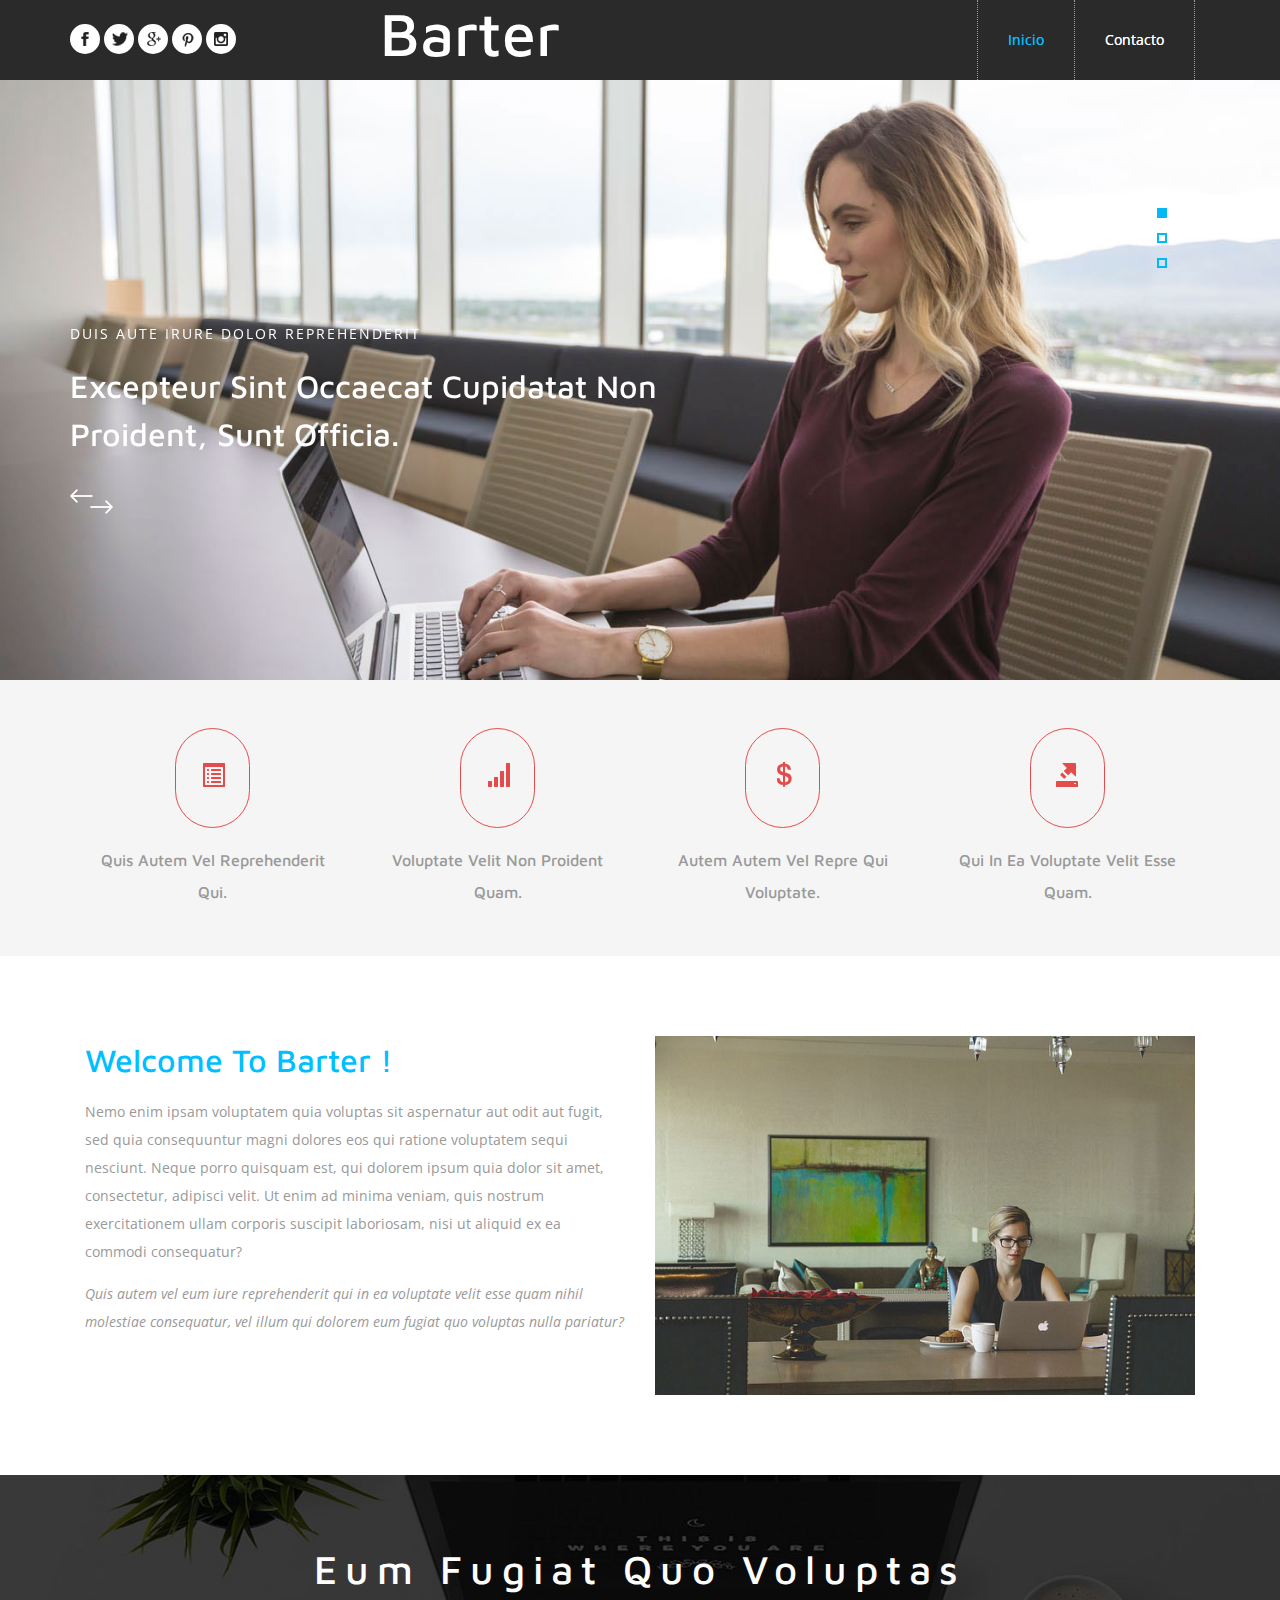
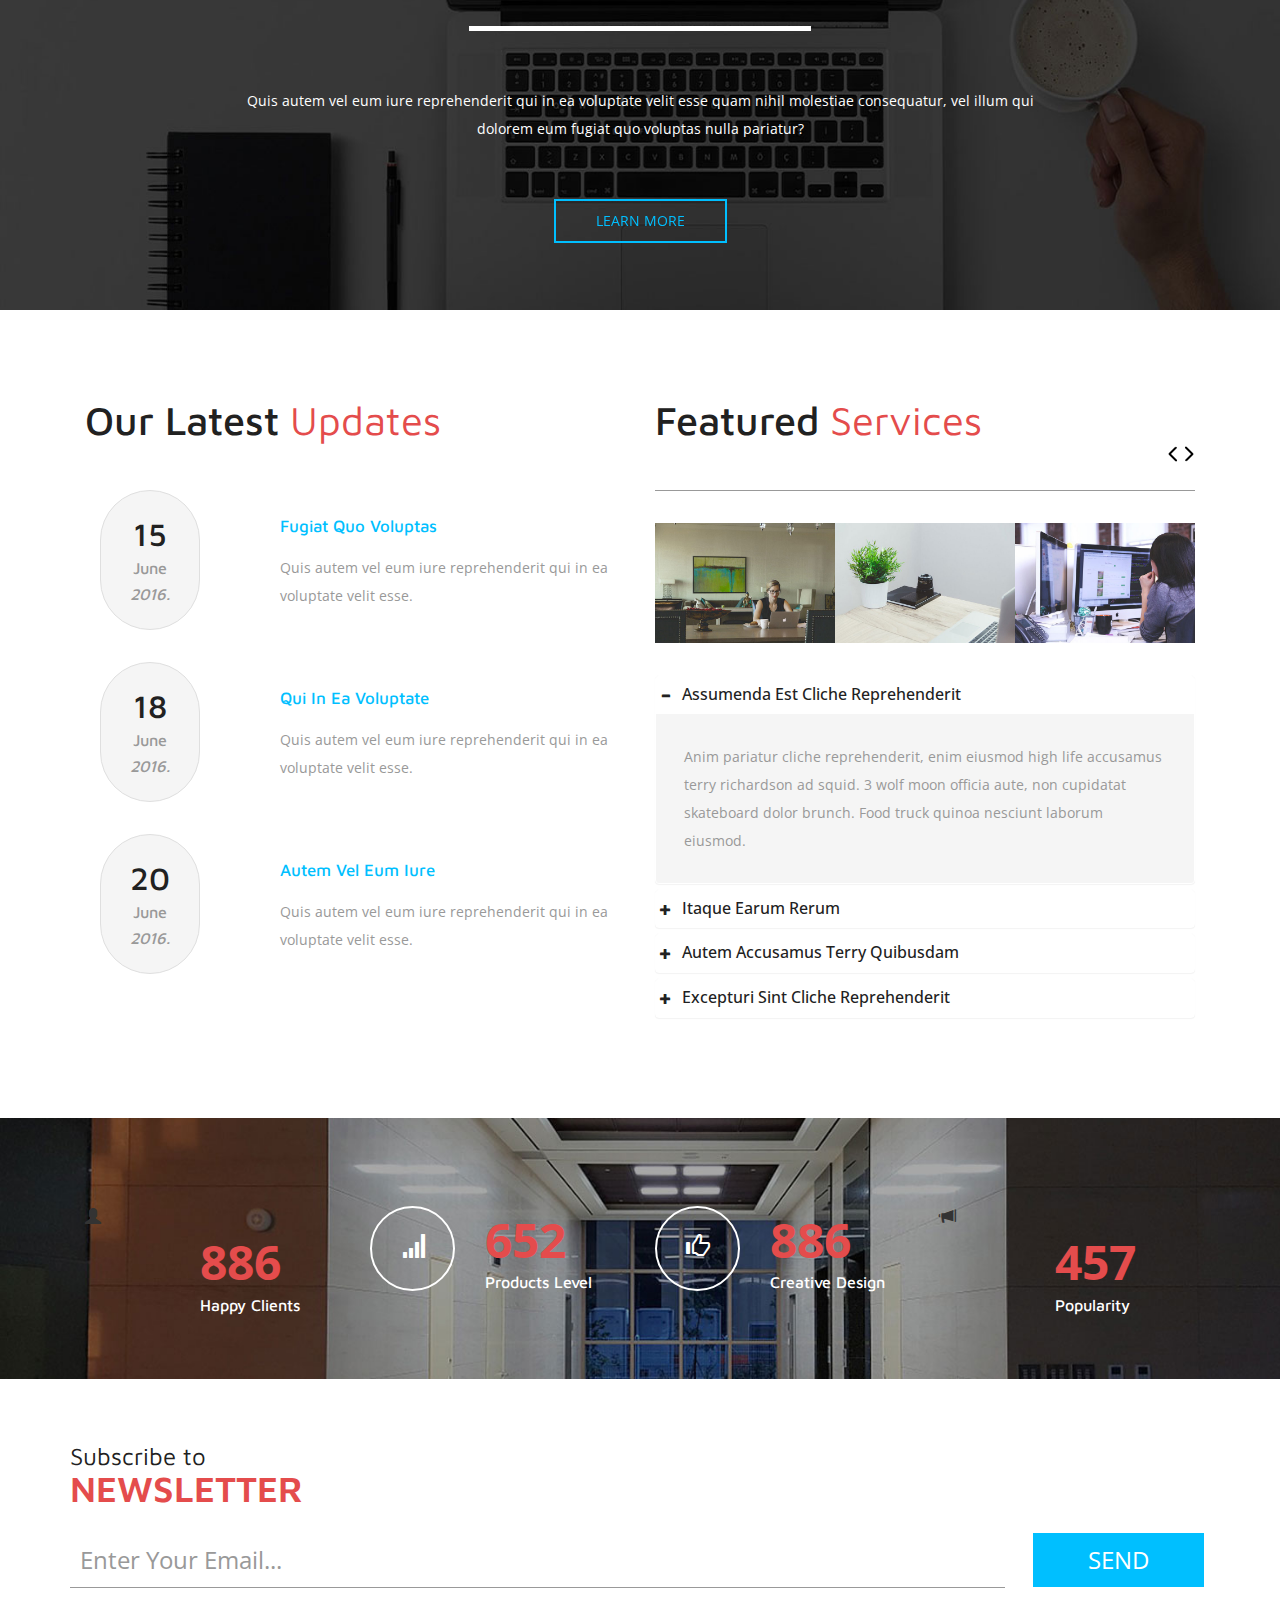
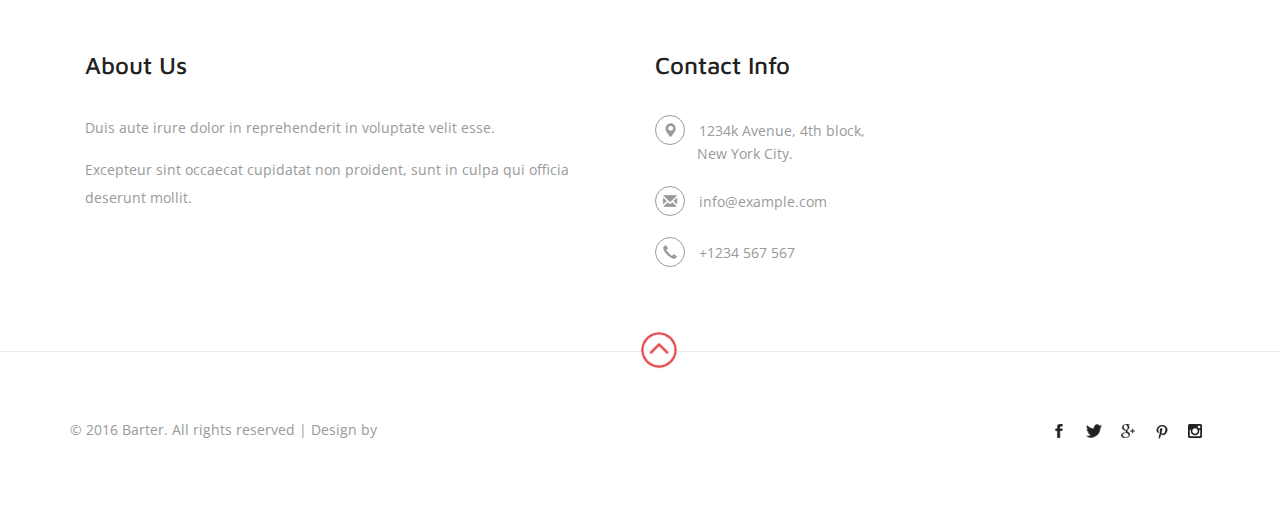
<file: index.html>
<!DOCTYPE html>
<html>

<head>
    <title>Barter a Corporate Category Flat Bootstrap Responsive Website Template | Home :: w3layouts</title>
    <!-- for-mobile-apps -->
    <meta name="viewport" content="width=device-width, initial-scale=1">
    <meta http-equiv="Content-Type" content="text/html; charset=utf-8" />
    <meta name="keywords" content="Barter Responsive web template, Bootstrap Web Templates, Flat Web Templates, Android Compatible web template, 
Smartphone Compatible web template, free webdesigns for Nokia, Samsung, LG, SonyEricsson, Motorola web design" />
    <script type="application/x-javascript">
        addEventListener("load", function() {
            setTimeout(hideURLbar, 0);
        }, false);

        function hideURLbar() {
            window.scrollTo(0, 1);
        }
    </script>
    <!-- //for-mobile-apps -->
    <link href="css/bootstrap.css" rel="stylesheet" type="text/css" media="all" />
    <link href="css/style.css" rel="stylesheet" type="text/css" media="all" />
    <!-- js -->
    <script type="text/javascript" src="js/jquery-2.1.4.min.js"></script>
    <!-- //js -->
    <link href='//fonts.googleapis.com/css?family=Maven+Pro:400,500,700,900' rel='stylesheet' type='text/css'>
    <link href='//fonts.googleapis.com/css?family=Open+Sans:400,300,300italic,400italic,600,600italic,700,700italic,800,800italic' rel='stylesheet' type='text/css'>
    <!-- start-smoth-scrolling -->
    <script type="text/javascript">
        jQuery(document).ready(function($) {
            $(".scroll").click(function(event) {
                event.preventDefault();
                $('html,body').animate({
                    scrollTop: $(this.hash).offset().top
                }, 1000);
            });
        });
    </script>
    <!-- start-smoth-scrolling -->
</head>

<body>
    <!-- header -->
    <div class="header" id="ban">
        <div class="container">
            <div class="social_icons">
                <ul>
                    <li>
                        <a href="#" class="facebook"></a>
                    </li>
                    <li>
                        <a href="#" class="twitter"></a>
                    </li>
                    <li>
                        <a href="#" class="google_plus"></a>
                    </li>
                    <li>
                        <a href="#" class="pinterest"></a>
                    </li>
                    <li>
                        <a href="#" class="instagram"></a>
                    </li>
                </ul>
            </div>
            <div class="logo">
                <h1><a href="index.html">Barter</a></h1>
            </div>
            <div class="header_right">
                <nav class="navbar navbar-default">
                    <!-- Brand and toggle get grouped for better mobile display -->
                    <div class="navbar-header">
                        <button type="button" class="navbar-toggle collapsed" data-toggle="collapse" data-target="#bs-example-navbar-collapse-1">
						<span class="sr-only">Toggle navigation</span>
						<span class="icon-bar"></span>
						<span class="icon-bar"></span>
						<span class="icon-bar"></span>
					</button>
                    </div>

                    <!-- Collect the nav links, forms, and other content for toggling -->
                    <div class="collapse navbar-collapse nav-wil" id="bs-example-navbar-collapse-1">
                        <nav class="link-effect-7" id="link-effect-7">
                            <ul class="nav navbar-nav">
                                <li class="active act"><a href="index.html" data-hover="Inicio">Inicio</a></li>
                                <li><a href="contacto.html" data-hover="Contacto">Contacto</a></li>
                            </ul>
                        </nav>
                    </div>
                    <!-- /.navbar-collapse -->
                </nav>
            </div>
            <div class="clearfix"> </div>
        </div>
    </div>
    <!-- //header -->
    <!-- banner -->
    <div class="banner">
        <div class="container">
            <div class="wthree_banner_info">
                <section class="slider">
                    <div class="flexslider">
                        <ul class="slides">
                            <li>
                                <div class="wthree_banner_info_grid">
                                    <p>Duis aute irure dolor reprehenderit</p>
                                    <h3>Excepteur sint occaecat cupidatat non proident, sunt officia.</h3>
                                </div>
                            </li>
                            <li>
                                <div class="wthree_banner_info_grid">
                                    <p>ut aliquip ex ea commodo consequat</p>
                                    <h3>Lorem ipsum dolor sit amet, consectetur adipiscing elit.</h3>
                                </div>
                            </li>
                            <li>
                                <div class="wthree_banner_info_grid">
                                    <p>Quis autem vel eum iure ea</p>
                                    <h3>Ut enim ad minima veniam, quis nostrum exercit.</h3>
                                </div>
                            </li>
                        </ul>
                    </div>
                </section>
                <!-- flexSlider -->
                <link rel="stylesheet" href="css/flexslider.css" type="text/css" media="screen" property="" />
                <script defer src="js/jquery.flexslider.js"></script>
                <script type="text/javascript">
                    $(window).load(function() {
                        $('.flexslider').flexslider({
                            animation: "slide",
                            start: function(slider) {
                                $('body').removeClass('loading');
                            }
                        });
                    });
                </script>
                <!-- //flexSlider -->
            </div>
        </div>
    </div>
    <!-- //banner -->
    <!-- banner-bottom -->
    <div class="banner-bottom">
        <div class="container">
            <div class="agile_banner_bottom_grids">
                <div class="col-md-3 agile_banner_bottom_grid">
                    <div class="agile_banner_bottom_grid1 hvr-rectangle-out">
                        <span class="glyphicon glyphicon-list-alt" aria-hidden="true"></span>
                    </div>
                    <h3>Quis autem vel reprehenderit qui.</h3>
                </div>
                <div class="col-md-3 agile_banner_bottom_grid">
                    <div class="agile_banner_bottom_grid1 hvr-rectangle-out">
                        <span class="glyphicon glyphicon-signal" aria-hidden="true"></span>
                    </div>
                    <h3>voluptate velit non proident quam.</h3>
                </div>
                <div class="col-md-3 agile_banner_bottom_grid">
                    <div class="agile_banner_bottom_grid1 hvr-rectangle-out">
                        <span class="glyphicon glyphicon-usd" aria-hidden="true"></span>
                    </div>
                    <h3>autem autem vel repre qui voluptate.</h3>
                </div>
                <div class="col-md-3 agile_banner_bottom_grid">
                    <div class="agile_banner_bottom_grid1 hvr-rectangle-out">
                        <span class="glyphicon glyphicon-export" aria-hidden="true"></span>
                    </div>
                    <h3>qui in ea voluptate velit esse quam.</h3>
                </div>
                <div class="clearfix"> </div>
            </div>
        </div>
    </div>
    <!-- //banner-bottom -->
    <!-- welcome -->
    <div class="welcome">
        <div class="container">
            <div class="col-md-6 agileits_welcome_grid_left">
                <h2>Welcome To Barter !</h2>
                <p>Nemo enim ipsam voluptatem quia voluptas sit aspernatur aut odit aut fugit, sed quia consequuntur magni dolores eos qui ratione voluptatem sequi nesciunt. Neque porro quisquam est, qui dolorem ipsum quia dolor sit amet, consectetur, adipisci
                    velit. Ut enim ad minima veniam, quis nostrum exercitationem ullam corporis suscipit laboriosam, nisi ut aliquid ex ea commodi consequatur? <i>Quis autem vel eum iure 
					reprehenderit qui in ea voluptate velit esse quam nihil molestiae 
					consequatur, vel illum qui dolorem eum fugiat quo voluptas nulla 
					pariatur?</i></p>
            </div>
            <div class="col-md-6 agileits_welcome_grid_right">
                <img src="images/1.jpg" alt=" " class="img-responsive" />
            </div>
            <div class="clearfix"> </div>
        </div>
    </div>
    <!-- //welcome -->
    <!-- welcome-bottom -->
    <div class="welcome-bottom">
        <div class="container">
            <h3>eum fugiat quo voluptas</h3>
            <p>Quis autem vel eum iure reprehenderit qui in ea voluptate velit esse quam nihil molestiae consequatur, vel illum qui dolorem eum fugiat quo voluptas nulla pariatur?</p>
            <div class="more">
                <a href="single.html" class="hvr-bounce-to-top">Learn More</a>
            </div>
        </div>
    </div>
    <!-- //welcome-bottom -->
    <!-- updates -->
    <div class="updates">
        <div class="container">
            <div class="agileits_updates_grids">
                <div class="col-md-6 agileits_updates_grid_left">
                    <h3>Our Latest <span>Updates</span></h3>
                    <div class="agileits_updates_grid_left_grid">
                        <div class="col-xs-4 agileits_updates_grid_left1">
                            <h4>15 <span>June <i>2016.</i></span></h4>
                        </div>
                        <div class="col-xs-8 agileits_updates_grid_left1">
                            <h5><a href="single.html">fugiat quo voluptas</a></h5>
                            <p>Quis autem vel eum iure reprehenderit qui in ea voluptate velit esse.</p>
                        </div>
                        <div class="clearfix"> </div>
                    </div>
                    <div class="agileits_updates_grid_left_grid">
                        <div class="col-xs-4 agileits_updates_grid_left1">
                            <h4>18 <span>June <i>2016.</i></span></h4>
                        </div>
                        <div class="col-xs-8 agileits_updates_grid_left1">
                            <h5><a href="single.html">qui in ea voluptate</a></h5>
                            <p>Quis autem vel eum iure reprehenderit qui in ea voluptate velit esse.</p>
                        </div>
                        <div class="clearfix"> </div>
                    </div>
                    <div class="agileits_updates_grid_left_grid">
                        <div class="col-xs-4 agileits_updates_grid_left1">
                            <h4>20 <span>June <i>2016.</i></span></h4>
                        </div>
                        <div class="col-xs-8 agileits_updates_grid_left1">
                            <h5><a href="single.html">autem vel eum iure</a></h5>
                            <p>Quis autem vel eum iure reprehenderit qui in ea voluptate velit esse.</p>
                        </div>
                        <div class="clearfix"> </div>
                    </div>
                </div>
                <div class="col-md-6 agileits_updates_grid_right">
                    <h3>Featured <span>Services</span></h3>
                    <ul id="flexiselDemo1">
                        <li>
                            <img src="images/1.jpg" alt=" " class="img-responsive" />
                        </li>
                        <li>
                            <img src="images/3.jpg" alt=" " class="img-responsive" />
                        </li>
                        <li>
                            <img src="images/4.jpg" alt=" " class="img-responsive" />
                        </li>
                    </ul>
                    <script type="text/javascript">
                        $(window).load(function() {
                            $("#flexiselDemo1").flexisel({
                                visibleItems: 3,
                                animationSpeed: 1000,
                                autoPlay: true,
                                autoPlaySpeed: 3000,
                                pauseOnHover: true,
                                enableResponsiveBreakpoints: true,
                                responsiveBreakpoints: {
                                    portrait: {
                                        changePoint: 480,
                                        visibleItems: 1
                                    },
                                    landscape: {
                                        changePoint: 640,
                                        visibleItems: 2
                                    },
                                    tablet: {
                                        changePoint: 768,
                                        visibleItems: 3
                                    }
                                }
                            });

                        });
                    </script>
                    <script type="text/javascript" src="js/jquery.flexisel.js"></script>
                    <div class="panel-group" id="accordion" role="tablist" aria-multiselectable="true">
                        <div class="panel panel-default">
                            <div class="panel-heading" role="tab" id="headingOne">
                                <h4 class="panel-title asd">
                                    <a class="pa_italic" role="button" data-toggle="collapse" data-parent="#accordion" href="#collapseOne" aria-expanded="true" aria-controls="collapseOne">
                                        <span class="glyphicon glyphicon-plus" aria-hidden="true"></span><i class="glyphicon glyphicon-minus" aria-hidden="true"></i>assumenda est cliche reprehenderit
                                    </a>
                                </h4>
                            </div>
                            <div id="collapseOne" class="panel-collapse collapse in" role="tabpanel" aria-labelledby="headingOne">
                                <div class="panel-body panel_text">
                                    Anim pariatur cliche reprehenderit, enim eiusmod high life accusamus terry richardson ad squid. 3 wolf moon officia aute, non cupidatat skateboard dolor brunch. Food truck quinoa nesciunt laborum eiusmod.
                                </div>
                            </div>
                        </div>
                        <div class="panel panel-default">
                            <div class="panel-heading" role="tab" id="headingTwo">
                                <h4 class="panel-title asd">
                                    <a class="pa_italic collapsed" role="button" data-toggle="collapse" data-parent="#accordion" href="#collapseTwo" aria-expanded="false" aria-controls="collapseTwo">
                                        <span class="glyphicon glyphicon-plus" aria-hidden="true"></span><i class="glyphicon glyphicon-minus" aria-hidden="true"></i>Itaque earum rerum
                                    </a>
                                </h4>
                            </div>
                            <div id="collapseTwo" class="panel-collapse collapse" role="tabpanel" aria-labelledby="headingTwo">
                                <div class="panel-body panel_text">
                                    Anim pariatur cliche reprehenderit, enim eiusmod high life accusamus terry richardson ad squid. 3 wolf moon officia aute, non cupidatat skateboard dolor brunch. Food truck quinoa nesciunt laborum eiusmod.
                                </div>
                            </div>
                        </div>
                        <div class="panel panel-default">
                            <div class="panel-heading" role="tab" id="headingThree">
                                <h4 class="panel-title asd">
                                    <a class="pa_italic collapsed" role="button" data-toggle="collapse" data-parent="#accordion" href="#collapseThree" aria-expanded="false" aria-controls="collapseThree">
                                        <span class="glyphicon glyphicon-plus" aria-hidden="true"></span><i class="glyphicon glyphicon-minus" aria-hidden="true"></i>autem accusamus terry quibusdam
                                    </a>
                                </h4>
                            </div>
                            <div id="collapseThree" class="panel-collapse collapse" role="tabpanel" aria-labelledby="headingThree">
                                <div class="panel-body panel_text">
                                    Anim pariatur cliche reprehenderit, enim eiusmod high life accusamus terry richardson ad squid. 3 wolf moon officia aute, non cupidatat skateboard dolor brunch. Food truck quinoa nesciunt laborum eiusmod.
                                </div>
                            </div>
                        </div>
                        <div class="panel panel-default">
                            <div class="panel-heading" role="tab" id="headingFour">
                                <h4 class="panel-title asd">
                                    <a class="pa_italic collapsed" role="button" data-toggle="collapse" data-parent="#accordion" href="#collapseFour" aria-expanded="false" aria-controls="collapseFour">
                                        <span class="glyphicon glyphicon-plus" aria-hidden="true"></span><i class="glyphicon glyphicon-minus" aria-hidden="true"></i>excepturi sint cliche reprehenderit
                                    </a>
                                </h4>
                            </div>
                            <div id="collapseFour" class="panel-collapse collapse" role="tabpanel" aria-labelledby="headingFour">
                                <div class="panel-body panel_text">
                                    Anim pariatur cliche reprehenderit, enim eiusmod high life accusamus terry richardson ad squid. 3 wolf moon officia aute, non cupidatat skateboard dolor brunch. Food truck quinoa nesciunt laborum eiusmod.
                                </div>
                            </div>
                        </div>
                    </div>
                </div>
                <div class="clearfix"> </div>
            </div>
        </div>
    </div>
    <!-- //updates -->
    <!-- updates-bottom -->
    <div class="updates-bottom">
        <div class="container">
            <div class="col-md-3 updates_bottom_grid">
                <div class="w3_updates_bottom_grid_left">
                    <span class="glyphicon glyphicon-user" aria-hidden="true"></span>
                </div>
                <div class="updates_bottom_grid_right">
                    <p class="counter">886</p>
                    <h3>Happy Clients</h3>
                </div>
                <div class="clearfix"> </div>
            </div>
            <div class="col-md-3 updates_bottom_grid">
                <div class="updates_bottom_grid_left">
                    <span class="glyphicon glyphicon-signal" aria-hidden="true"></span>
                </div>
                <div class="updates_bottom_grid_right">
                    <p class="counter">652</p>
                    <h3>Products Level</h3>
                </div>
                <div class="clearfix"> </div>
            </div>
            <div class="col-md-3 updates_bottom_grid">
                <div class="updates_bottom_grid_left">
                    <span class="glyphicon glyphicon-thumbs-up" aria-hidden="true"></span>
                </div>
                <div class="updates_bottom_grid_right">
                    <p class="counter">886</p>
                    <h3>Creative Design</h3>
                </div>
                <div class="clearfix"> </div>
            </div>
            <div class="col-md-3 updates_bottom_grid">
                <div class="w3_updates_bottom_grid_left">
                    <span class="glyphicon glyphicon-bullhorn" aria-hidden="true"></span>
                </div>
                <div class="updates_bottom_grid_right">
                    <p class="counter">457</p>
                    <h3>Popularity</h3>
                </div>
                <div class="clearfix"> </div>
            </div>
            <div class="clearfix"> </div>
            <!-- Starts-Number-Scroller-Animation-JavaScript -->
            <script src="js/waypoints.min.js"></script>
            <script src="js/counterup.min.js"></script>
            <script>
                jQuery(document).ready(function($) {
                    $('.counter').counterUp({
                        delay: 20,
                        time: 1000
                    });
                });
            </script>

            <!-- //Starts-Number-Scroller-Animation-JavaScript -->
        </div>
    </div>
    <!-- //updates-bottom -->
    <!-- footer -->
    <div class="footer">
        <div class="container">
            <h2>Subscribe to <span>Newsletter</span></h2>
            <form action="#" method="post">
                <input type="email" name="Email" value="Enter Your Email..." onfocus="this.value = '';" onblur="if (this.value == '') {this.value = 'Enter Your Email...';}" required="">
                <input type="submit" value="Send">
            </form>
        </div>
    </div>
    <div class="footer-copy">
        <div class="container">
            <div class="agile_footer_grids">
                <div class="col-md-6 agile_footer_grid">
                    <h3>About Us</h3>
                    <p>Duis aute irure dolor in reprehenderit in voluptate velit esse.<span>Excepteur sint occaecat cupidatat 
						non proident, sunt in culpa qui officia deserunt mollit.</span></p>
                </div>
                <div class="col-md-6 agile_footer_grid">
                    <h3>Contact Info</h3>
                    <ul>
                        <li><i class="glyphicon glyphicon-map-marker" aria-hidden="true"></i>1234k Avenue, 4th block, <span>New York City.</span></li>
                        <li><i class="glyphicon glyphicon-envelope" aria-hidden="true"></i><a href="mailto:info@example.com">info@example.com</a></li>
                        <li><i class="glyphicon glyphicon-earphone" aria-hidden="true"></i>+1234 567 567</li>
                    </ul>
                </div>

                <div class="clearfix"> </div>
            </div>
        </div>
    </div>
    <div class="copy-right-social">
        <div class="container">
            <div class="footer-pos">
                <a href="#ban" class="scroll"><img src="images/arrow.png" alt=" " class="img-responsive" /></a>
            </div>
            <div class="copy-right">
                <p>&copy; 2016 Barter. All rights reserved | Design by
                    <a href=""></a>
                </p>
            </div>
            <div class="copy-right-social1">
                <div class="social_icons social_icons1">
                    <ul>
                        <li>
                            <a href="#" class="facebook"></a>
                        </li>
                        <li>
                            <a href="#" class="twitter"></a>
                        </li>
                        <li>
                            <a href="#" class="google_plus"></a>
                        </li>
                        <li>
                            <a href="#" class="pinterest"></a>
                        </li>
                        <li>
                            <a href="#" class="instagram"></a>
                        </li>
                    </ul>
                </div>
            </div>
            <div class="clearfix"> </div>
        </div>
    </div>
    <!-- //footer -->
    <!-- for bootstrap working -->
    <script src="js/bootstrap.js"></script>
    <!-- //for bootstrap working -->
</body>

</html>
</file>
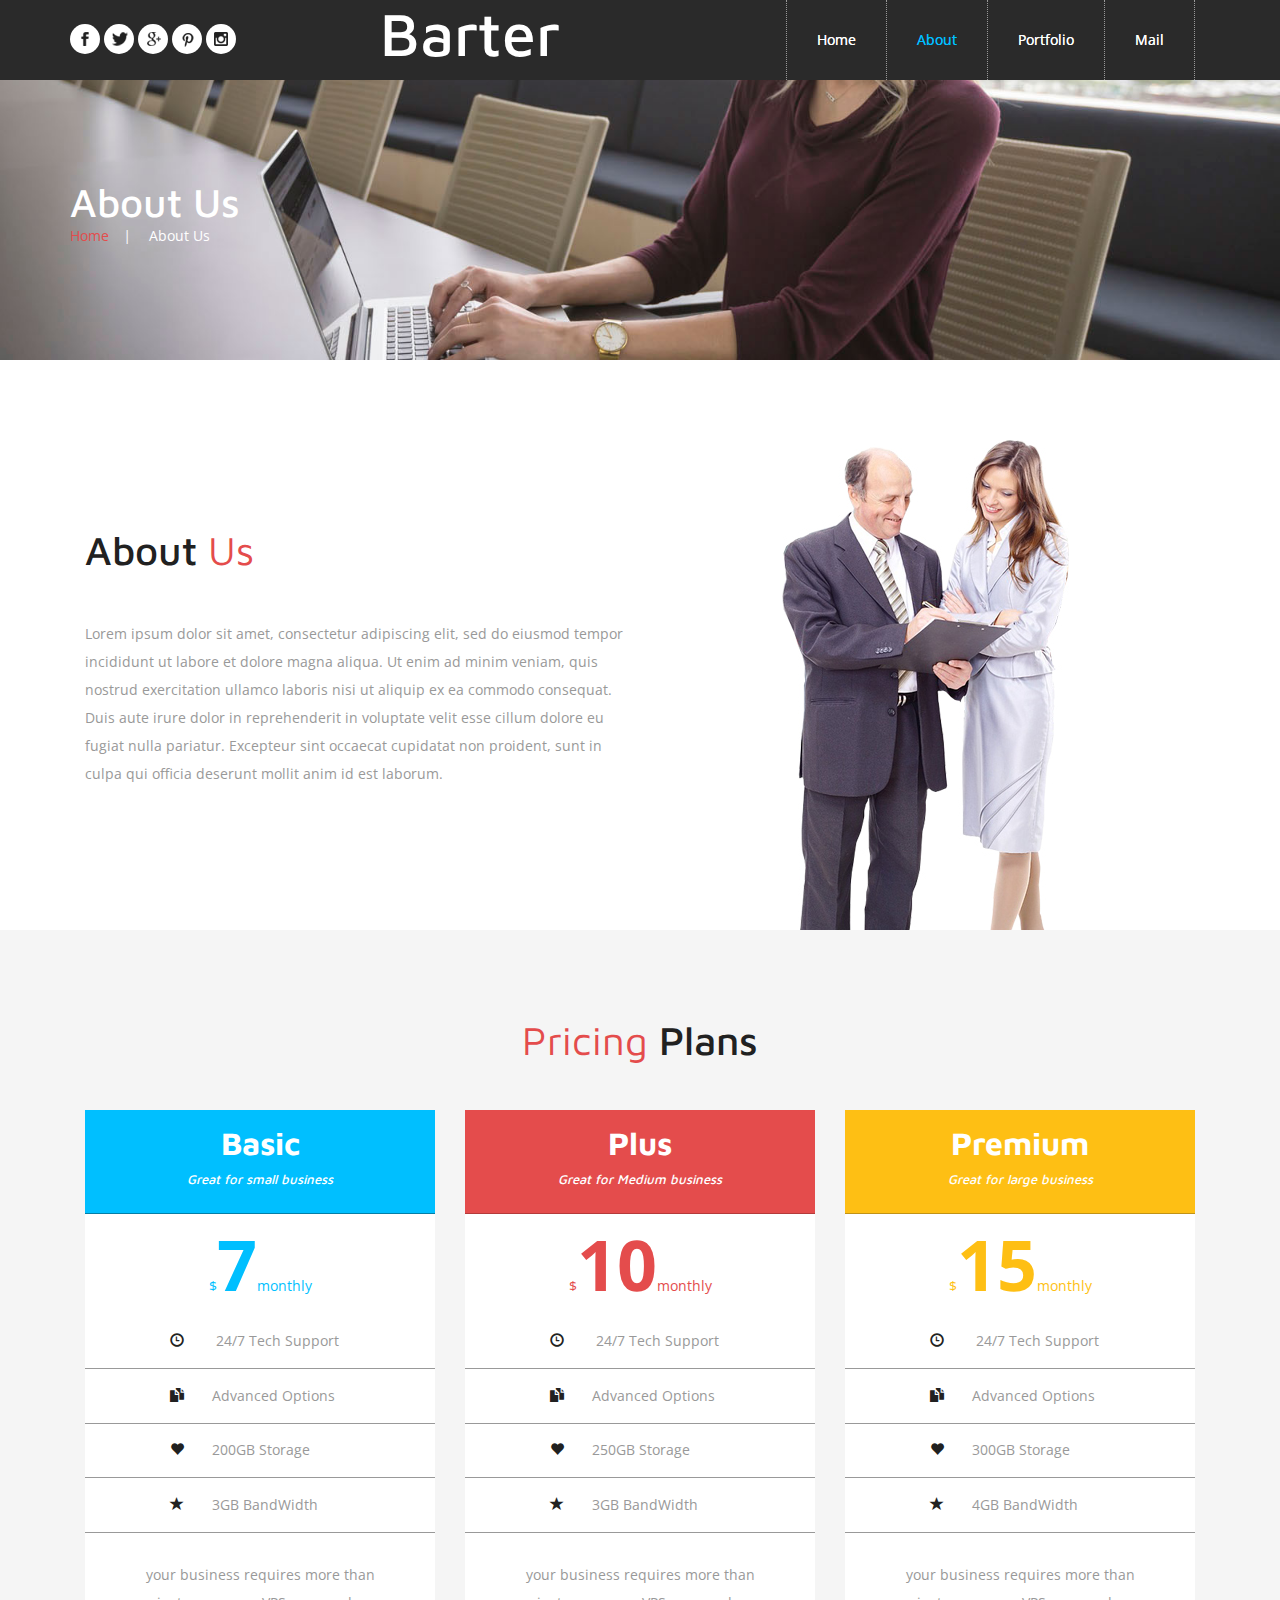
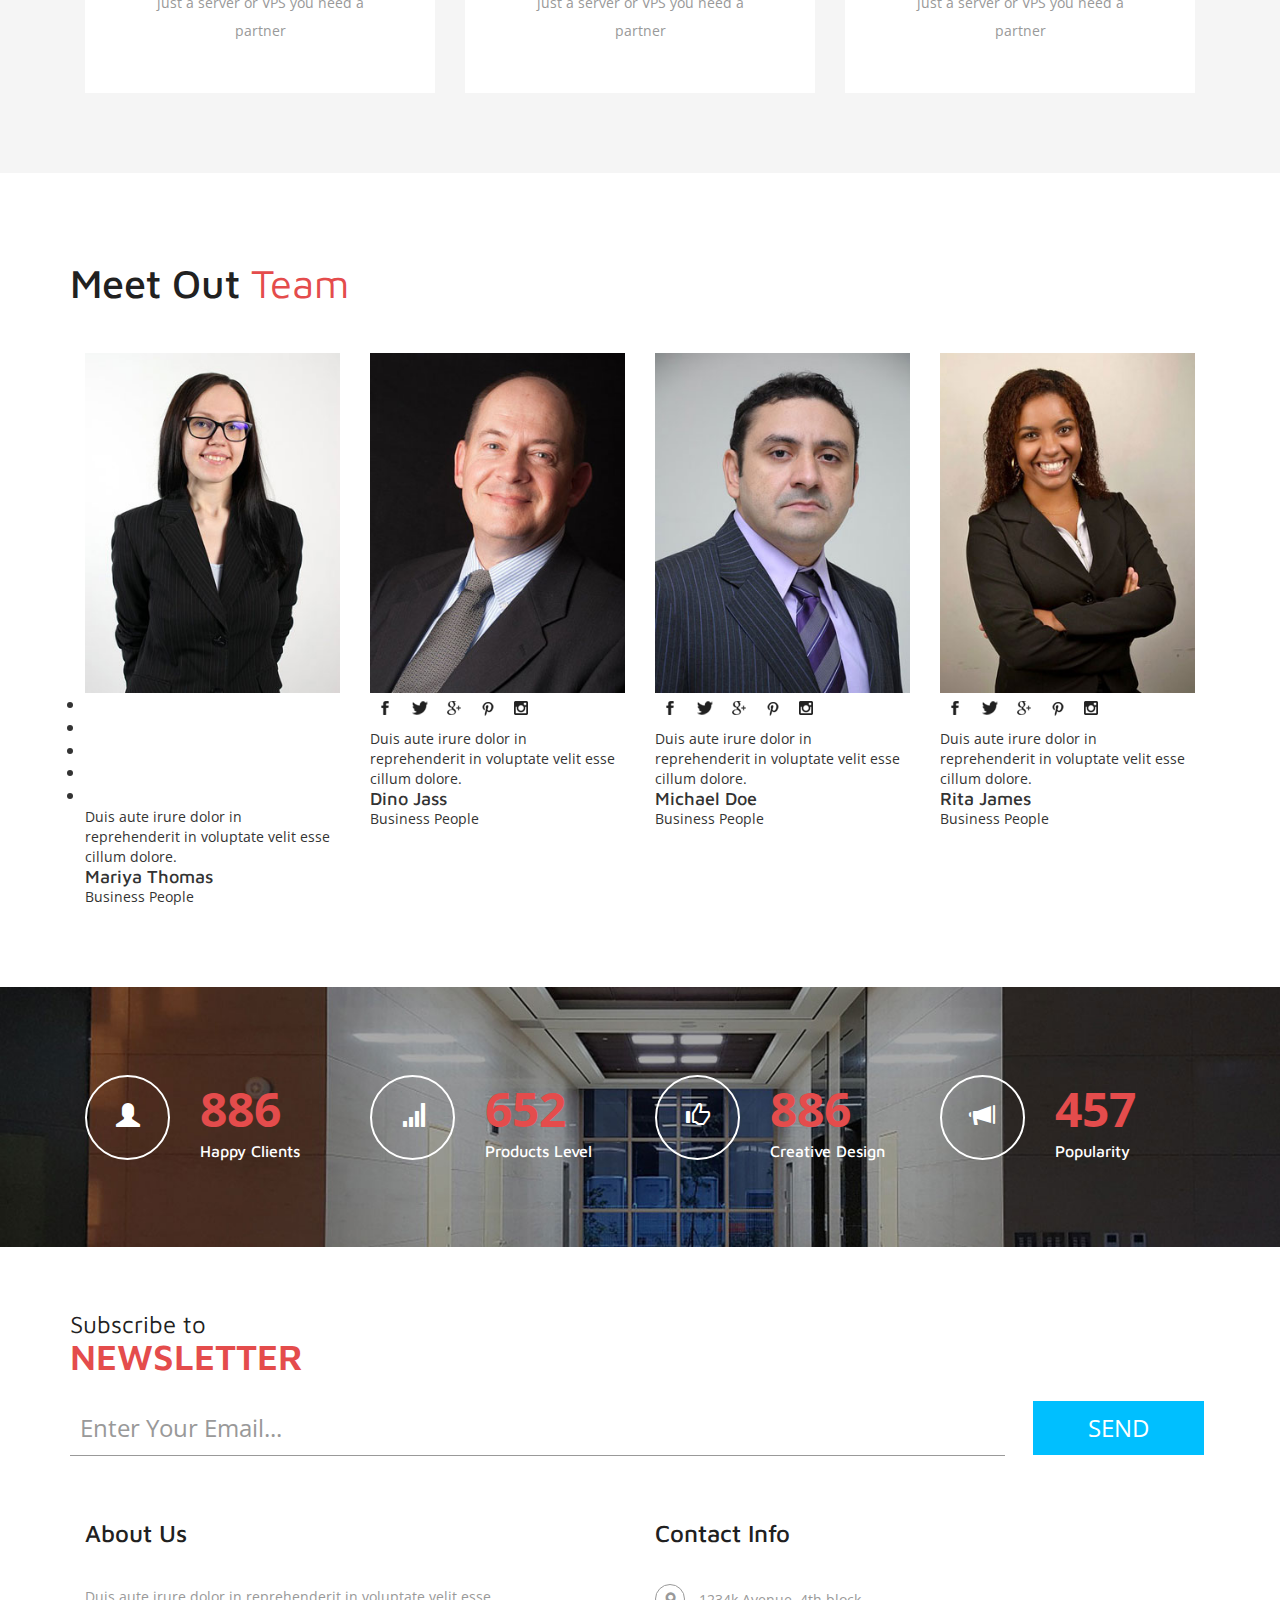
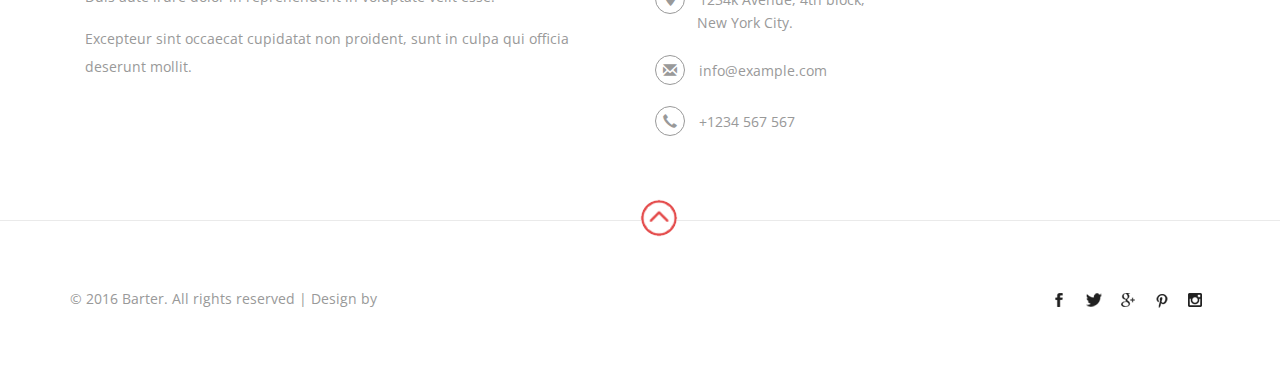
<file: about.html>
<!--
author: W3layouts
author URL: http://w3layouts.com
License: Creative Commons Attribution 3.0 Unported
License URL: http://creativecommons.org/licenses/by/3.0/
-->
<!DOCTYPE html>
<html>

<head>
    <title>Barter a Corporate Category Flat Bootstrap Responsive Website Template | About Us :: w3layouts</title>
    <!-- for-mobile-apps -->
    <meta name="viewport" content="width=device-width, initial-scale=1">
    <meta http-equiv="Content-Type" content="text/html; charset=utf-8" />
    <meta name="keywords" content="Barter Responsive web template, Bootstrap Web Templates, Flat Web Templates, Android Compatible web template, 
Smartphone Compatible web template, free webdesigns for Nokia, Samsung, LG, SonyEricsson, Motorola web design" />
    <script type="application/x-javascript">
        addEventListener("load", function() {
            setTimeout(hideURLbar, 0);
        }, false);

        function hideURLbar() {
            window.scrollTo(0, 1);
        }
    </script>
    <!-- //for-mobile-apps -->
    <link href="css/bootstrap.css" rel="stylesheet" type="text/css" media="all" />
    <link href="css/style.css" rel="stylesheet" type="text/css" media="all" />
    <!-- js -->
    <script type="text/javascript" src="js/jquery-2.1.4.min.js"></script>
    <!-- //js -->
    <link href='//fonts.googleapis.com/css?family=Maven+Pro:400,500,700,900' rel='stylesheet' type='text/css'>
    <link href='//fonts.googleapis.com/css?family=Open+Sans:400,300,300italic,400italic,600,600italic,700,700italic,800,800italic' rel='stylesheet' type='text/css'>
    <!-- start-smoth-scrolling -->
    <script type="text/javascript">
        jQuery(document).ready(function($) {
            $(".scroll").click(function(event) {
                event.preventDefault();
                $('html,body').animate({
                    scrollTop: $(this.hash).offset().top
                }, 1000);
            });
        });
    </script>
    <!-- start-smoth-scrolling -->
</head>

<body>
    <!-- header -->
    <div class="header" id="ban">
        <div class="container">
            <div class="social_icons">
                <ul>
                    <li>
                        <a href="#" class="facebook"></a>
                    </li>
                    <li>
                        <a href="#" class="twitter"></a>
                    </li>
                    <li>
                        <a href="#" class="google_plus"></a>
                    </li>
                    <li>
                        <a href="#" class="pinterest"></a>
                    </li>
                    <li>
                        <a href="#" class="instagram"></a>
                    </li>
                </ul>
            </div>
            <div class="logo">
                <h1><a href="index.html">Barter</a></h1>
            </div>
            <div class="header_right">
                <nav class="navbar navbar-default">
                    <!-- Brand and toggle get grouped for better mobile display -->
                    <div class="navbar-header">
                        <button type="button" class="navbar-toggle collapsed" data-toggle="collapse" data-target="#bs-example-navbar-collapse-1">
						<span class="sr-only">Toggle navigation</span>
						<span class="icon-bar"></span>
						<span class="icon-bar"></span>
						<span class="icon-bar"></span>
					</button>
                    </div>

                    <!-- Collect the nav links, forms, and other content for toggling -->
                    <div class="collapse navbar-collapse nav-wil" id="bs-example-navbar-collapse-1">
                        <nav class="link-effect-7" id="link-effect-7">
                            <ul class="nav navbar-nav">
                                <li class="act"><a href="index.html" data-hover="Home">Home</a></li>
                                <li class="active"><a href="about.html" data-hover="About">About</a></li>
                                <li><a href="portfolio.html" data-hover="Portfolio">Portfolio</a></li>
                                <li><a href="mail.html" data-hover="Mail">Mail</a></li>
                            </ul>
                        </nav>
                    </div>
                    <!-- /.navbar-collapse -->
                </nav>
            </div>
            <div class="clearfix"> </div>
        </div>
    </div>
    <!-- //header -->
    <!-- about -->
    <div class="about">
        <div class="container">
            <h3>About Us</h3>
            <ul>
                <li><a href="index.html">Home</a><i>|</i></li>
                <li>About Us</li>
            </ul>
        </div>
    </div>
    <!-- //about -->
    <!-- about-bottom -->
    <div class="about-bottom">
        <div class="container">
            <div class="agileinfo_about_bottom_grids">
                <div class="col-md-6 agileinfo_about_bottom_grid">
                    <h3>About <span>Us</span></h3>
                    <p>Lorem ipsum dolor sit amet, consectetur adipiscing elit, sed do eiusmod tempor incididunt ut labore et dolore magna aliqua. Ut enim ad minim veniam, quis nostrud exercitation ullamco laboris nisi ut aliquip ex ea commodo consequat.
                        Duis aute irure dolor in reprehenderit in voluptate velit esse cillum dolore eu fugiat nulla pariatur. Excepteur sint occaecat cupidatat non proident, sunt in culpa qui officia deserunt mollit anim id est laborum.</p>
                </div>
                <div class="col-md-6 agileinfo_about_bottom_grid">
                    <img src="images/7.jpg" alt=" " class="img-responsive" />
                </div>
            </div>
        </div>
    </div>
    <!-- //about-bottom -->
    <!-- pricing-plans -->
    <div class="pricing-plans">
        <div class="container">
            <h3><span>Pricing</span> Plans</h3>
            <div class="pricing-grids">
                <div class="col-md-4 pricing-grid">
                    <div class="price-value">
                        <h4>Basic</h4>
                        <h5>Great for small business</h5>
                    </div>
                    <div class="price-bg">
                        <p class="price-label-1">$<span>7</span>monthly</p>
                        <ul class="count">
                            <li><span class="glyphicon glyphicon-time" aria-hidden="true"></span> 24/7 Tech Support</li>
                            <li><span class="glyphicon glyphicon-duplicate" aria-hidden="true"></span>Advanced Options</li>
                            <li><span class="glyphicon glyphicon-heart" aria-hidden="true"></span>200GB Storage</li>
                            <li><span class="glyphicon glyphicon-star" aria-hidden="true"></span>3GB BandWidth</li>
                        </ul>
                        <p class="bottom">your business requires more than just a server or VPS you need a partner</p>
                    </div>
                </div>
                <div class="col-md-4 pricing-grid">
                    <div class="price-value two">
                        <h4>Plus</h4>
                        <h5>Great for Medium business</h5>
                    </div>
                    <div class="price-bg">
                        <p class="price-label-2">$<span>10</span>monthly</p>
                        <ul class="count">
                            <li><span class="glyphicon glyphicon-time" aria-hidden="true"></span> 24/7 Tech Support</li>
                            <li><span class="glyphicon glyphicon-duplicate" aria-hidden="true"></span>Advanced Options</li>
                            <li><span class="glyphicon glyphicon-heart" aria-hidden="true"></span>250GB Storage</li>
                            <li><span class="glyphicon glyphicon-star" aria-hidden="true"></span>3GB BandWidth</li>
                        </ul>
                        <p class="bottom">your business requires more than just a server or VPS you need a partner</p>
                    </div>
                </div>
                <div class="col-md-4 pricing-grid">
                    <div class="price-value three">
                        <h4>Premium</h4>
                        <h5>Great for large business</h5>
                    </div>
                    <div class="price-bg">
                        <p class="price-label-3">$<span>15</span>monthly</p>
                        <ul class="count">
                            <li><span class="glyphicon glyphicon-time" aria-hidden="true"></span> 24/7 Tech Support</li>
                            <li><span class="glyphicon glyphicon-duplicate" aria-hidden="true"></span>Advanced Options</li>
                            <li><span class="glyphicon glyphicon-heart" aria-hidden="true"></span>300GB Storage</li>
                            <li><span class="glyphicon glyphicon-star" aria-hidden="true"></span>4GB BandWidth</li>
                        </ul>
                        <p class="bottom">your business requires more than just a server or VPS you need a partner</p>
                    </div>
                </div>
            </div>
        </div>
    </div>
    <!-- //pricing-plans -->
    <!-- team -->
    <div class="team">
        <div class="container">
            <h3>Meet Out <span>Team</span></h3>
            <div class="team_grids">
                <div class="col-md-3 team_grid">
                    <div class="view view-second">
                        <img src="images/6.jpg" alt=" " class="img-responsive" />
                        <div class="mask"></div>
                        <div class="content">
                            <div class="w3l_social_icons w3l_social_icons1">
                                <ul>
                                    <li>
                                        <a href="#" class="facebook"></a>
                                    </li>
                                    <li>
                                        <a href="#" class="twitter"></a>
                                    </li>
                                    <li>
                                        <a href="#" class="google_plus"></a>
                                    </li>
                                    <li>
                                        <a href="#" class="pinterest"></a>
                                    </li>
                                    <li>
                                        <a href="#" class="instagram"></a>
                                    </li>
                                </ul>
                            </div>
                            <p>Duis aute irure dolor in reprehenderit in voluptate velit esse cillum dolore.</p>
                        </div>
                    </div>
                    <h4>Mariya Thomas</h4>
                    <p>Business People</p>
                </div>
                <div class="col-md-3 team_grid">
                    <div class="view view-second">
                        <img src="images/9.jpg" alt=" " class="img-responsive" />
                        <div class="mask"></div>
                        <div class="content">
                            <div class="social_icons social_icons1">
                                <ul>
                                    <li>
                                        <a href="#" class="facebook"></a>
                                    </li>
                                    <li>
                                        <a href="#" class="twitter"></a>
                                    </li>
                                    <li>
                                        <a href="#" class="google_plus"></a>
                                    </li>
                                    <li>
                                        <a href="#" class="pinterest"></a>
                                    </li>
                                    <li>
                                        <a href="#" class="instagram"></a>
                                    </li>
                                </ul>
                            </div>
                            <p>Duis aute irure dolor in reprehenderit in voluptate velit esse cillum dolore.</p>
                        </div>
                    </div>
                    <h4>Dino Jass</h4>
                    <p>Business People</p>
                </div>
                <div class="col-md-3 team_grid">
                    <div class="view view-second">
                        <img src="images/8.jpg" alt=" " class="img-responsive" />
                        <div class="mask"></div>
                        <div class="content">
                            <div class="social_icons social_icons1">
                                <ul>
                                    <li>
                                        <a href="#" class="facebook"></a>
                                    </li>
                                    <li>
                                        <a href="#" class="twitter"></a>
                                    </li>
                                    <li>
                                        <a href="#" class="google_plus"></a>
                                    </li>
                                    <li>
                                        <a href="#" class="pinterest"></a>
                                    </li>
                                    <li>
                                        <a href="#" class="instagram"></a>
                                    </li>
                                </ul>
                            </div>
                            <p>Duis aute irure dolor in reprehenderit in voluptate velit esse cillum dolore.</p>
                        </div>
                    </div>
                    <h4>Michael Doe</h4>
                    <p>Business People</p>
                </div>
                <div class="col-md-3 team_grid">
                    <div class="view view-second">
                        <img src="images/10.jpg" alt=" " class="img-responsive" />
                        <div class="mask"></div>
                        <div class="content">
                            <div class="social_icons social_icons1">
                                <ul>
                                    <li>
                                        <a href="#" class="facebook"></a>
                                    </li>
                                    <li>
                                        <a href="#" class="twitter"></a>
                                    </li>
                                    <li>
                                        <a href="#" class="google_plus"></a>
                                    </li>
                                    <li>
                                        <a href="#" class="pinterest"></a>
                                    </li>
                                    <li>
                                        <a href="#" class="instagram"></a>
                                    </li>
                                </ul>
                            </div>
                            <p>Duis aute irure dolor in reprehenderit in voluptate velit esse cillum dolore.</p>
                        </div>
                    </div>
                    <h4>Rita James</h4>
                    <p>Business People</p>
                </div>
                <div class="clearfix"> </div>
            </div>
        </div>
    </div>
    <!-- //team -->
    <!-- updates -->
    <div class="updates-bottom">
        <div class="container">
            <div class="col-md-3 updates_bottom_grid">
                <div class="updates_bottom_grid_left">
                    <span class="glyphicon glyphicon-user" aria-hidden="true"></span>
                </div>
                <div class="updates_bottom_grid_right">
                    <p class="counter">886</p>
                    <h3>Happy Clients</h3>
                </div>
                <div class="clearfix"> </div>
            </div>
            <div class="col-md-3 updates_bottom_grid">
                <div class="updates_bottom_grid_left">
                    <span class="glyphicon glyphicon-signal" aria-hidden="true"></span>
                </div>
                <div class="updates_bottom_grid_right">
                    <p class="counter">652</p>
                    <h3>Products Level</h3>
                </div>
                <div class="clearfix"> </div>
            </div>
            <div class="col-md-3 updates_bottom_grid">
                <div class="updates_bottom_grid_left">
                    <span class="glyphicon glyphicon-thumbs-up" aria-hidden="true"></span>
                </div>
                <div class="updates_bottom_grid_right">
                    <p class="counter">886</p>
                    <h3>Creative Design</h3>
                </div>
                <div class="clearfix"> </div>
            </div>
            <div class="col-md-3 updates_bottom_grid">
                <div class="updates_bottom_grid_left">
                    <span class="glyphicon glyphicon-bullhorn" aria-hidden="true"></span>
                </div>
                <div class="updates_bottom_grid_right">
                    <p class="counter">457</p>
                    <h3>Popularity</h3>
                </div>
                <div class="clearfix"> </div>
            </div>
            <div class="clearfix"> </div>
            <!-- Starts-Number-Scroller-Animation-JavaScript -->
            <script src="js/waypoints.min.js"></script>
            <script src="js/counterup.min.js"></script>
            <script>
                jQuery(document).ready(function($) {
                    $('.counter').counterUp({
                        delay: 20,
                        time: 1000
                    });
                });
            </script>

            <!-- //Starts-Number-Scroller-Animation-JavaScript -->
        </div>
    </div>
    <!-- //updates -->
    <!-- footer -->
    <div class="footer">
        <div class="container">
            <h2>Subscribe to <span>Newsletter</span></h2>
            <form action="#" method="post">
                <input type="email" name="Email" value="Enter Your Email..." onfocus="this.value = '';" onblur="if (this.value == '') {this.value = 'Enter Your Email...';}" required="">
                <input type="submit" value="Send">
            </form>
        </div>
    </div>
    <div class="footer-copy">
        <div class="container">
            <div class="agile_footer_grids">
                <div class="col-md-6 agile_footer_grid">
                    <h3>About Us</h3>
                    <p>Duis aute irure dolor in reprehenderit in voluptate velit esse.<span>Excepteur sint occaecat cupidatat 
						non proident, sunt in culpa qui officia deserunt mollit.</span></p>
                </div>
                <div class="col-md-6 agile_footer_grid">
                    <h3>Contact Info</h3>
                    <ul>
                        <li><i class="glyphicon glyphicon-map-marker" aria-hidden="true"></i>1234k Avenue, 4th block, <span>New York City.</span></li>
                        <li><i class="glyphicon glyphicon-envelope" aria-hidden="true"></i><a href="mailto:info@example.com">info@example.com</a></li>
                        <li><i class="glyphicon glyphicon-earphone" aria-hidden="true"></i>+1234 567 567</li>
                    </ul>
                </div>

                <div class="clearfix"> </div>
            </div>
        </div>
    </div>
    <div class="copy-right-social">
        <div class="container">
            <div class="footer-pos">
                <a href="#ban" class="scroll"><img src="images/arrow.png" alt=" " class="img-responsive" /></a>
            </div>
            <div class="copy-right">
                <p>&copy; 2016 Barter. All rights reserved | Design by
                    <a href=""></a>
                </p>
            </div>
            <div class="copy-right-social1">
                <div class="social_icons social_icons1">
                    <ul>
                        <li>
                            <a href="#" class="facebook"></a>
                        </li>
                        <li>
                            <a href="#" class="twitter"></a>
                        </li>
                        <li>
                            <a href="#" class="google_plus"></a>
                        </li>
                        <li>
                            <a href="#" class="pinterest"></a>
                        </li>
                        <li>
                            <a href="#" class="instagram"></a>
                        </li>
                    </ul>
                </div>
            </div>
            <div class="clearfix"> </div>
        </div>
    </div>
    <!-- //footer -->
    <!-- for bootstrap working -->
    <script src="js/bootstrap.js"></script>
    <!-- //for bootstrap working -->
</body>

</html>
</file>
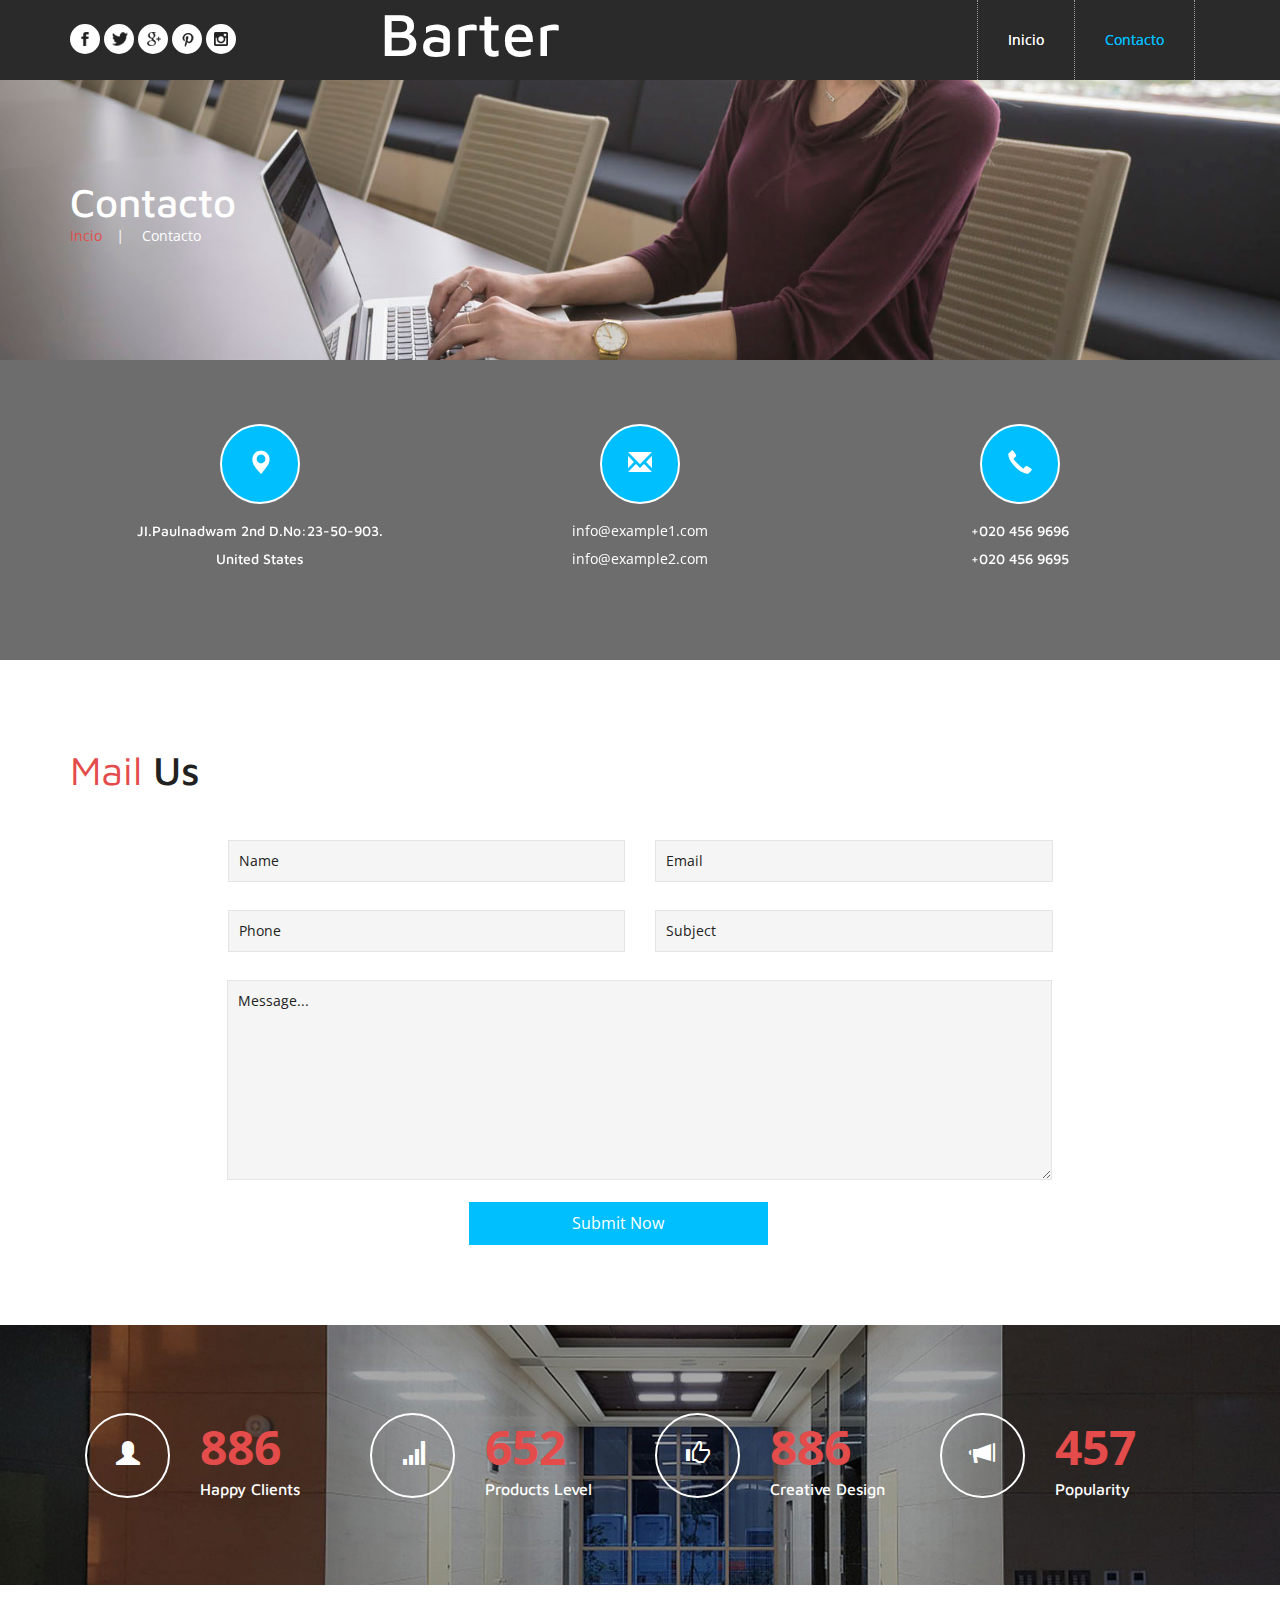
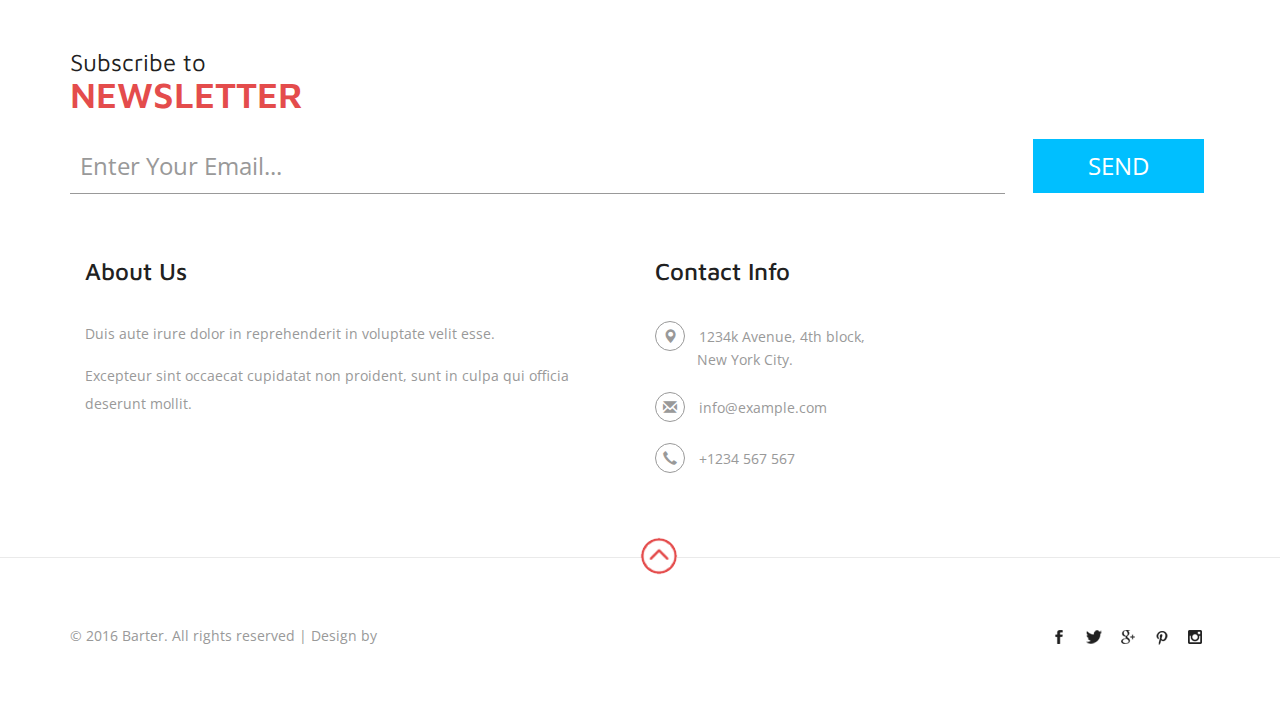
<file: contacto.html>
<!DOCTYPE html>
<html>

<head>
    <title>Barter a Corporate Category Flat Bootstrap Responsive Website Template | Mail Us :: w3layouts</title>
    <!-- for-mobile-apps -->
    <meta name="viewport" content="width=device-width, initial-scale=1">
    <meta http-equiv="Content-Type" content="text/html; charset=utf-8" />
    <meta name="keywords" content="Barter Responsive web template, Bootstrap Web Templates, Flat Web Templates, Android Compatible web template, 
Smartphone Compatible web template, free webdesigns for Nokia, Samsung, LG, SonyEricsson, Motorola web design" />
    <script type="application/x-javascript">
        addEventListener("load", function() {
            setTimeout(hideURLbar, 0);
        }, false);

        function hideURLbar() {
            window.scrollTo(0, 1);
        }
    </script>
    <!-- //for-mobile-apps -->
    <link href="css/bootstrap.css" rel="stylesheet" type="text/css" media="all" />
    <link href="css/style.css" rel="stylesheet" type="text/css" media="all" />
    <!-- js -->
    <script type="text/javascript" src="js/jquery-2.1.4.min.js"></script>
    <!-- //js -->
    <link href='//fonts.googleapis.com/css?family=Maven+Pro:400,500,700,900' rel='stylesheet' type='text/css'>
    <link href='//fonts.googleapis.com/css?family=Open+Sans:400,300,300italic,400italic,600,600italic,700,700italic,800,800italic' rel='stylesheet' type='text/css'>
    <!-- start-smoth-scrolling -->
    <script type="text/javascript">
        jQuery(document).ready(function($) {
            $(".scroll").click(function(event) {
                event.preventDefault();
                $('html,body').animate({
                    scrollTop: $(this.hash).offset().top
                }, 1000);
            });
        });
    </script>
    <!-- start-smoth-scrolling -->
</head>

<body>
    <!-- header -->
    <div class="header" id="ban">
        <div class="container">
            <div class="social_icons">
                <ul>
                    <li>
                        <a href="#" class="facebook"></a>
                    </li>
                    <li>
                        <a href="#" class="twitter"></a>
                    </li>
                    <li>
                        <a href="#" class="google_plus"></a>
                    </li>
                    <li>
                        <a href="#" class="pinterest"></a>
                    </li>
                    <li>
                        <a href="#" class="instagram"></a>
                    </li>
                </ul>
            </div>
            <div class="logo">
                <h1><a href="index.html">Barter</a></h1>
            </div>
            <div class="header_right">
                <nav class="navbar navbar-default">
                    <!-- Brand and toggle get grouped for better mobile display -->
                    <div class="navbar-header">
                        <button type="button" class="navbar-toggle collapsed" data-toggle="collapse" data-target="#bs-example-navbar-collapse-1">
						<span class="sr-only">Toggle navigation</span>
						<span class="icon-bar"></span>
						<span class="icon-bar"></span>
						<span class="icon-bar"></span>
					</button>
                    </div>

                    <!-- Collect the nav links, forms, and other content for toggling -->
                    <div class="collapse navbar-collapse nav-wil" id="bs-example-navbar-collapse-1">
                        <nav class="link-effect-7" id="link-effect-7">
                            <ul class="nav navbar-nav">
                                <li class="act"><a href="index.html" data-hover="Inicio">Inicio</a></li>
                                <li class="active"><a href="contacto.html" data-hover="Contacto">Contacto</a></li>
                            </ul>
                        </nav>
                    </div>
                    <!-- /.navbar-collapse -->
                </nav>
            </div>
            <div class="clearfix"> </div>
        </div>
    </div>
    <!-- //header -->
    <!-- about -->
    <div class="about">
        <div class="container">
            <h3>Contacto</h3>
            <ul>
                <li><a href="index.html">Incio</a><i>|</i></li>
                <li>Contacto</li>
            </ul>
        </div>
    </div>
    <!-- //about -->
    <!-- mail -->
    <div class="map">
        <iframe src="https://www.google.com/maps/embed?pb=!1m18!1m12!1m3!1d7859812.209374686!2d101.30962748076922!3d15.86716175385292!2m3!1f0!2f0!3f0!3m2!1i1024!2i768!4f13.1!3m3!1m2!1s0x31157a4d736a1e5f%3A0xb03bb0c9e2fe62be!2sVietnam!5e0!3m2!1sen!2sin!4v1461066179025"
            style="border:0"></iframe>
        <div class="map_color">
            <div class="contact-bottom-grids">
                <div class="container">
                    <div class="col-md-4 contact-bottom-grid">
                        <div class="dot">
                            <span class="glyphicon glyphicon-map-marker" aria-hidden="true"></span>
                        </div>
                        <h4>JI.Paulnadwam 2nd D.No:23-50-903.<span>United States</span></h4>
                    </div>
                    <div class="col-md-4 contact-bottom-grid">
                        <div class="dot">
                            <span class="glyphicon glyphicon-envelope" aria-hidden="true"></span>
                        </div>
                        <a href="mailto:info@example.com">info@example1.com</a>
                        <a href="mailto:info@example.com">info@example2.com</a>
                    </div>
                    <div class="col-md-4 contact-bottom-grid">
                        <div class="dot">
                            <span class="glyphicon glyphicon-earphone" aria-hidden="true"></span>
                        </div>
                        <h4>+020 456 9696<span>+020 456 9695</span></h4>
                    </div>
                    <div class="clearfix"> </div>
                </div>
            </div>
        </div>
    </div>
    <div class="mail">
        <div class="container">
            <h3><span>Mail</span> Us</h3>
            <div class="contact_grids">
                <div class="col-md-6 contact_grid_left">
                    <form action="#" method="post">
                        <input type="text" value="Name" name="Name" onfocus="this.value = '';" onblur="if (this.value == '') {this.value = 'Name';}" required="">
                        <input type="text" value="Phone" name="Phone" onfocus="this.value = '';" onblur="if (this.value == '') {this.value = 'Phone';}" required="">
                    </form>
                </div>
                <div class="col-md-6 contact_grid_left">
                    <form action="#" method="post">
                        <input type="email" value="Email" name="Email" onfocus="this.value = '';" onblur="if (this.value == '') {this.value = 'Email';}" required="">
                        <input type="text" value="Subject" name="Subject" onfocus="this.value = '';" onblur="if (this.value == '') {this.value = 'Subject';}" required="">
                    </form>
                </div>
                <div class="clearfix"> </div>
                <form action="#" method="post">
                    <textarea name="Message" onfocus="this.value = '';" onblur="if (this.value == '') {this.value = 'Message...';}" required="">Message...</textarea>
                    <input type="submit" value="Submit Now">
                </form>
            </div>
        </div>
    </div>
    <!-- //mail -->
    <!-- updates -->
    <div class="updates-bottom">
        <div class="container">
            <div class="col-md-3 updates_bottom_grid">
                <div class="updates_bottom_grid_left">
                    <span class="glyphicon glyphicon-user" aria-hidden="true"></span>
                </div>
                <div class="updates_bottom_grid_right">
                    <p class="counter">886</p>
                    <h3>Happy Clients</h3>
                </div>
                <div class="clearfix"> </div>
            </div>
            <div class="col-md-3 updates_bottom_grid">
                <div class="updates_bottom_grid_left">
                    <span class="glyphicon glyphicon-signal" aria-hidden="true"></span>
                </div>
                <div class="updates_bottom_grid_right">
                    <p class="counter">652</p>
                    <h3>Products Level</h3>
                </div>
                <div class="clearfix"> </div>
            </div>
            <div class="col-md-3 updates_bottom_grid">
                <div class="updates_bottom_grid_left">
                    <span class="glyphicon glyphicon-thumbs-up" aria-hidden="true"></span>
                </div>
                <div class="updates_bottom_grid_right">
                    <p class="counter">886</p>
                    <h3>Creative Design</h3>
                </div>
                <div class="clearfix"> </div>
            </div>
            <div class="col-md-3 updates_bottom_grid">
                <div class="updates_bottom_grid_left">
                    <span class="glyphicon glyphicon-bullhorn" aria-hidden="true"></span>
                </div>
                <div class="updates_bottom_grid_right">
                    <p class="counter">457</p>
                    <h3>Popularity</h3>
                </div>
                <div class="clearfix"> </div>
            </div>
            <div class="clearfix"> </div>
            <!-- Starts-Number-Scroller-Animation-JavaScript -->
            <script src="js/waypoints.min.js"></script>
            <script src="js/counterup.min.js"></script>
            <script>
                jQuery(document).ready(function($) {
                    $('.counter').counterUp({
                        delay: 20,
                        time: 1000
                    });
                });
            </script>

            <!-- //Starts-Number-Scroller-Animation-JavaScript -->
        </div>
    </div>
    <!-- //updates -->
    <!-- footer -->
    <div class="footer">
        <div class="container">
            <h2>Subscribe to <span>Newsletter</span></h2>
            <form action="#" method="post">
                <input type="email" name="Email" value="Enter Your Email..." onfocus="this.value = '';" onblur="if (this.value == '') {this.value = 'Enter Your Email...';}" required="">
                <input type="submit" value="Send">
            </form>
        </div>
    </div>
    <div class="footer-copy">
        <div class="container">
            <div class="agile_footer_grids">
                <div class="col-md-6 agile_footer_grid">
                    <h3>About Us</h3>
                    <p>Duis aute irure dolor in reprehenderit in voluptate velit esse.<span>Excepteur sint occaecat cupidatat 
						non proident, sunt in culpa qui officia deserunt mollit.</span></p>
                </div>
                <div class="col-md-6 agile_footer_grid">
                    <h3>Contact Info</h3>
                    <ul>
                        <li><i class="glyphicon glyphicon-map-marker" aria-hidden="true"></i>1234k Avenue, 4th block, <span>New York City.</span></li>
                        <li><i class="glyphicon glyphicon-envelope" aria-hidden="true"></i><a href="mailto:info@example.com">info@example.com</a></li>
                        <li><i class="glyphicon glyphicon-earphone" aria-hidden="true"></i>+1234 567 567</li>
                    </ul>
                </div>

                <div class="clearfix"> </div>
            </div>
        </div>
    </div>
    <div class="copy-right-social">
        <div class="container">
            <div class="footer-pos">
                <a href="#ban" class="scroll"><img src="images/arrow.png" alt=" " class="img-responsive" /></a>
            </div>
            <div class="copy-right">
                <p>&copy; 2016 Barter. All rights reserved | Design by
                    <a href=""></a>
                </p>
            </div>
            <div class="copy-right-social1">
                <div class="social_icons social_icons1">
                    <ul>
                        <li>
                            <a href="#" class="facebook"></a>
                        </li>
                        <li>
                            <a href="#" class="twitter"></a>
                        </li>
                        <li>
                            <a href="#" class="google_plus"></a>
                        </li>
                        <li>
                            <a href="#" class="pinterest"></a>
                        </li>
                        <li>
                            <a href="#" class="instagram"></a>
                        </li>
                    </ul>
                </div>
            </div>
            <div class="clearfix"> </div>
        </div>
    </div>
    <!-- //footer -->
    <!-- for bootstrap working -->
    <script src="js/bootstrap.js"></script>
    <!-- //for bootstrap working -->
</body>

</html>
</file>
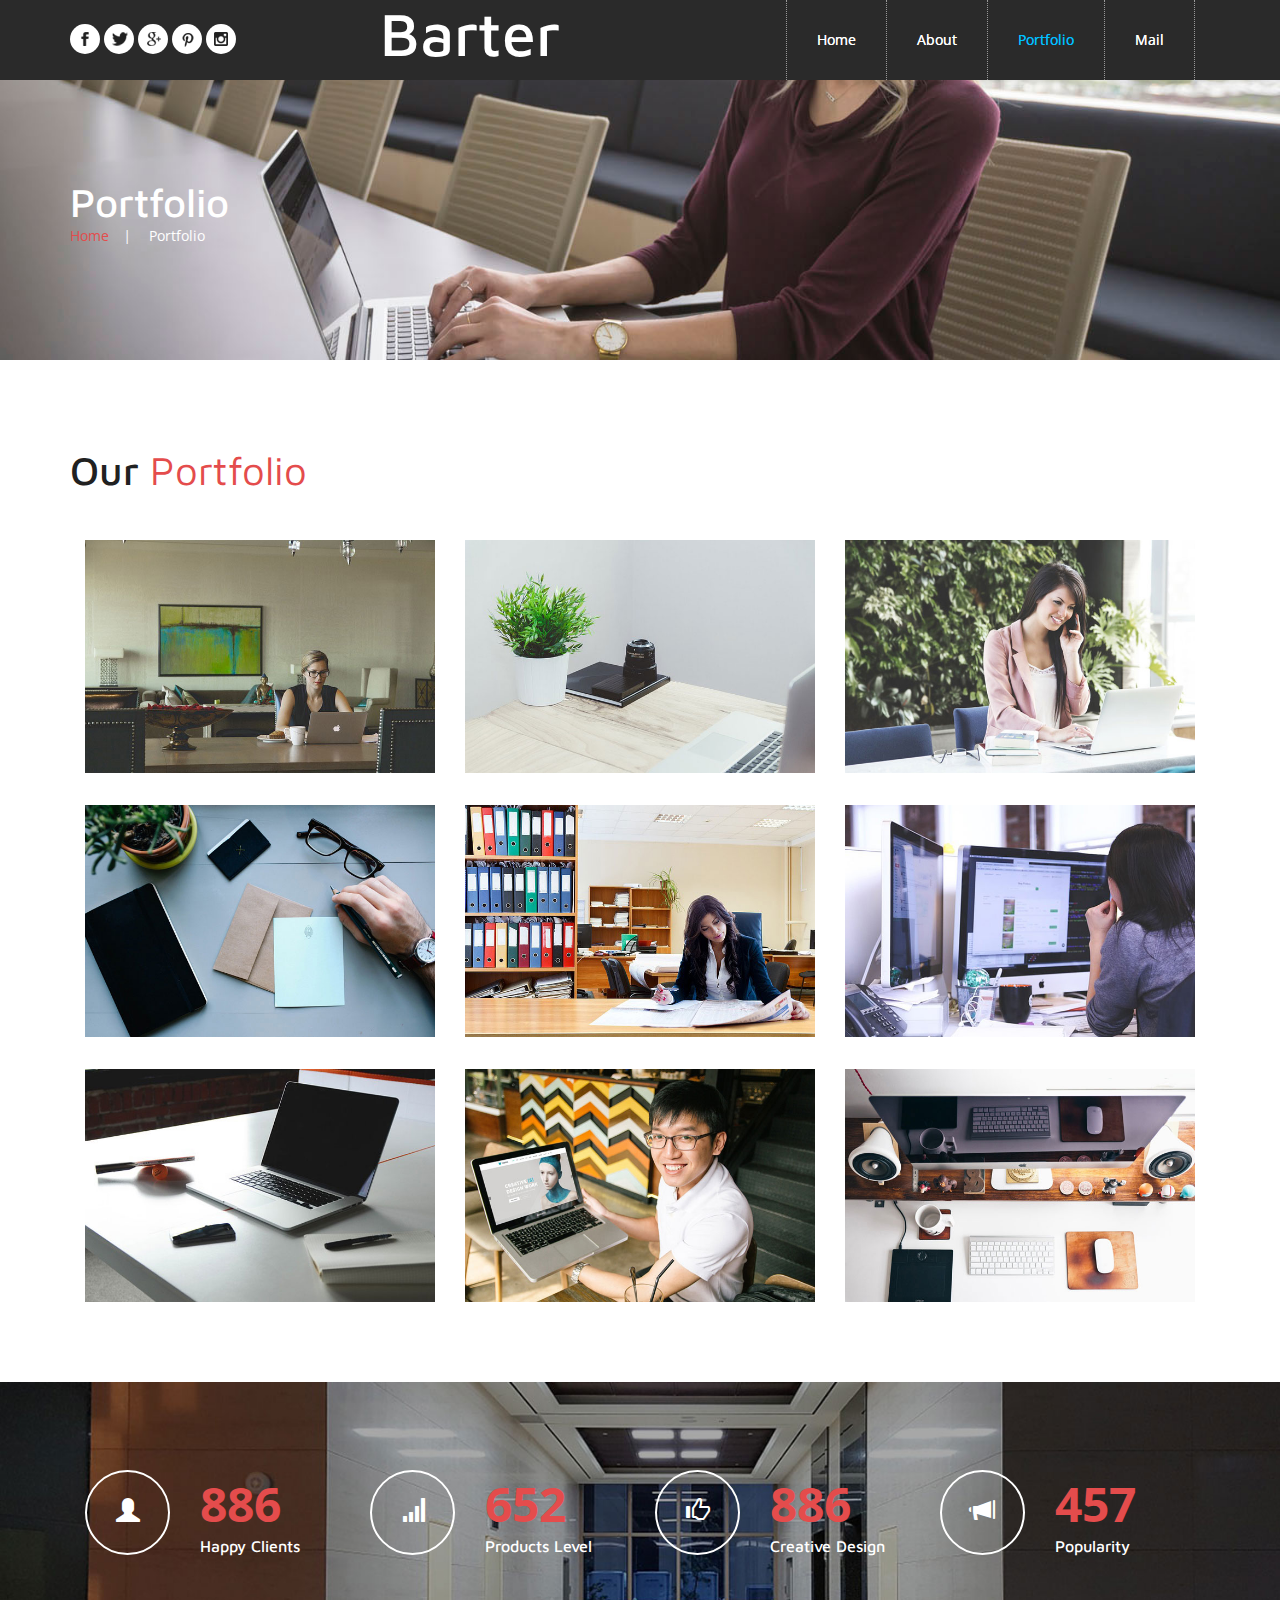
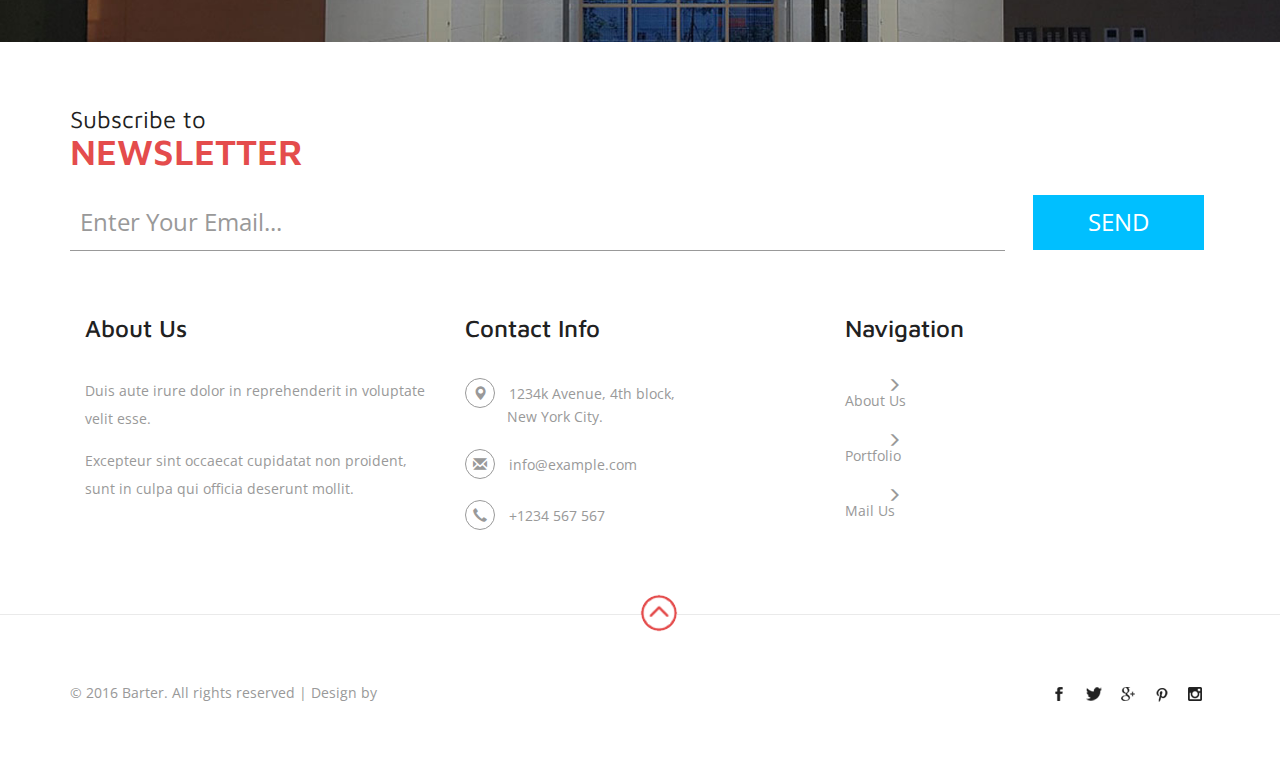
<file: portfolio.html>
<!--
author: W3layouts
author URL: http://w3layouts.com
License: Creative Commons Attribution 3.0 Unported
License URL: http://creativecommons.org/licenses/by/3.0/
-->
<!DOCTYPE html>
<html>

<head>
    <title>Barter a Corporate Category Flat Bootstrap Responsive Website Template | Portfolio :: w3layouts</title>
    <!-- for-mobile-apps -->
    <meta name="viewport" content="width=device-width, initial-scale=1">
    <meta http-equiv="Content-Type" content="text/html; charset=utf-8" />
    <meta name="keywords" content="Barter Responsive web template, Bootstrap Web Templates, Flat Web Templates, Android Compatible web template, 
Smartphone Compatible web template, free webdesigns for Nokia, Samsung, LG, SonyEricsson, Motorola web design" />
    <script type="application/x-javascript">
        addEventListener("load", function() {
            setTimeout(hideURLbar, 0);
        }, false);

        function hideURLbar() {
            window.scrollTo(0, 1);
        }
    </script>
    <!-- //for-mobile-apps -->
    <link href="css/bootstrap.css" rel="stylesheet" type="text/css" media="all" />
    <link href="css/style.css" rel="stylesheet" type="text/css" media="all" />
    <link rel="stylesheet" href="css/smoothbox.css" type='text/css' media="all" />
    <!-- js -->
    <script type="text/javascript" src="js/jquery-2.1.4.min.js"></script>
    <!-- //js -->
    <link href='//fonts.googleapis.com/css?family=Maven+Pro:400,500,700,900' rel='stylesheet' type='text/css'>
    <link href='//fonts.googleapis.com/css?family=Open+Sans:400,300,300italic,400italic,600,600italic,700,700italic,800,800italic' rel='stylesheet' type='text/css'>
    <!-- start-smoth-scrolling -->
    <script type="text/javascript">
        jQuery(document).ready(function($) {
            $(".scroll").click(function(event) {
                event.preventDefault();
                $('html,body').animate({
                    scrollTop: $(this.hash).offset().top
                }, 1000);
            });
        });
    </script>
    <!-- start-smoth-scrolling -->
</head>

<body>
    <!-- header -->
    <div class="header" id="ban">
        <div class="container">
            <div class="social_icons">
                <ul>
                    <li>
                        <a href="#" class="facebook"></a>
                    </li>
                    <li>
                        <a href="#" class="twitter"></a>
                    </li>
                    <li>
                        <a href="#" class="google_plus"></a>
                    </li>
                    <li>
                        <a href="#" class="pinterest"></a>
                    </li>
                    <li>
                        <a href="#" class="instagram"></a>
                    </li>
                </ul>
            </div>
            <div class="logo">
                <h1><a href="index.html">Barter</a></h1>
            </div>
            <div class="header_right">
                <nav class="navbar navbar-default">
                    <!-- Brand and toggle get grouped for better mobile display -->
                    <div class="navbar-header">
                        <button type="button" class="navbar-toggle collapsed" data-toggle="collapse" data-target="#bs-example-navbar-collapse-1">
						<span class="sr-only">Toggle navigation</span>
						<span class="icon-bar"></span>
						<span class="icon-bar"></span>
						<span class="icon-bar"></span>
					</button>
                    </div>

                    <!-- Collect the nav links, forms, and other content for toggling -->
                    <div class="collapse navbar-collapse nav-wil" id="bs-example-navbar-collapse-1">
                        <nav class="link-effect-7" id="link-effect-7">
                            <ul class="nav navbar-nav">
                                <li class="act"><a href="index.html" data-hover="Home">Home</a></li>
                                <li><a href="about.html" data-hover="About">About</a></li>
                                <li class="active"><a href="portfolio.html" data-hover="Portfolio">Portfolio</a></li>
                                <li><a href="mail.html" data-hover="Mail">Mail</a></li>
                            </ul>
                        </nav>
                    </div>
                    <!-- /.navbar-collapse -->
                </nav>
            </div>
            <div class="clearfix"> </div>
        </div>
    </div>
    <!-- //header -->
    <!-- about -->
    <div class="about">
        <div class="container">
            <h3>Portfolio</h3>
            <ul>
                <li><a href="index.html">Home</a><i>|</i></li>
                <li>Portfolio</li>
            </ul>
        </div>
    </div>
    <!-- //about -->
    <!-- portfolio -->
    <div class="portfolio">
        <div class="container">
            <h3>Our <span>Portfolio</span></h3>
            <div class="portfolio_grid">
                <div class="col-md-4 agile_gallery_grid">
                    <div class="w3agile_gallery_image">
                        <a class="sb" href="images/1.jpg" title="quis nostrud exercitation ullamco laboris quis autem vel eum iure reprehenderit qui in ea voluptate velit esse quam nihil molestiae consequatur, vel illum qui dolorem eum">
                            <figure>
                                <img src="images/1.jpg" alt="" class="img-responsive" />
                                <figcaption>
                                    <h4>Barter</h4>
                                    <p>
                                        Lorem ipsum dolor sit amet, consectetur adipisicing elit.
                                    </p>
                                </figcaption>
                            </figure>
                        </a>
                    </div>
                </div>
                <div class="col-md-4 agile_gallery_grid">
                    <div class="agile_gallery_image">
                        <a class="sb" href="images/3.jpg" title="quis nostrud exercitation ullamco laboris quis autem vel eum iure reprehenderit qui in ea voluptate velit esse quam nihil molestiae consequatur, vel illum qui dolorem eum">
                            <figure>
                                <img src="images/3.jpg" alt="" class="img-responsive" />
                                <figcaption>
                                    <h4>Barter</h4>
                                    <p>
                                        Lorem ipsum dolor sit amet, consectetur adipisicing elit.
                                    </p>
                                </figcaption>
                            </figure>
                        </a>
                    </div>
                </div>
                <div class="col-md-4 agile_gallery_grid">
                    <div class="agile_gallery_image">
                        <a class="sb" href="images/11.jpg" title="quis nostrud exercitation ullamco laboris quis autem vel eum iure reprehenderit qui in ea voluptate velit esse quam nihil molestiae consequatur, vel illum qui dolorem eum">
                            <figure>
                                <img src="images/11.jpg" alt="" class="img-responsive" />
                                <figcaption>
                                    <h4>Barter</h4>
                                    <p>
                                        Lorem ipsum dolor sit amet, consectetur adipisicing elit.
                                    </p>
                                </figcaption>
                            </figure>
                        </a>
                    </div>
                </div>
                <div class="clearfix"> </div>
            </div>
            <div class="portfolio_grid">
                <div class="col-md-4 agile_gallery_grid">
                    <div class="w3agile_gallery_image">
                        <a class="sb" href="images/12.jpg" title="quis nostrud exercitation ullamco laboris quis autem vel eum iure reprehenderit qui in ea voluptate velit esse quam nihil molestiae consequatur, vel illum qui dolorem eum">
                            <figure>
                                <img src="images/12.jpg" alt="" class="img-responsive" />
                                <figcaption>
                                    <h4>Barter</h4>
                                    <p>
                                        Lorem ipsum dolor sit amet, consectetur adipisicing elit.
                                    </p>
                                </figcaption>
                            </figure>
                        </a>
                    </div>
                </div>
                <div class="col-md-4 agile_gallery_grid">
                    <div class="agile_gallery_image">
                        <a class="sb" href="images/13.jpg" title="quis nostrud exercitation ullamco laboris quis autem vel eum iure reprehenderit qui in ea voluptate velit esse quam nihil molestiae consequatur, vel illum qui dolorem eum">
                            <figure>
                                <img src="images/13.jpg" alt="" class="img-responsive" />
                                <figcaption>
                                    <h4>Barter</h4>
                                    <p>
                                        Lorem ipsum dolor sit amet, consectetur adipisicing elit.
                                    </p>
                                </figcaption>
                            </figure>
                        </a>
                    </div>
                </div>
                <div class="col-md-4 agile_gallery_grid">
                    <div class="agile_gallery_image">
                        <a class="sb" href="images/14.jpg" title="quis nostrud exercitation ullamco laboris quis autem vel eum iure reprehenderit qui in ea voluptate velit esse quam nihil molestiae consequatur, vel illum qui dolorem eum">
                            <figure>
                                <img src="images/14.jpg" alt="" class="img-responsive" />
                                <figcaption>
                                    <h4>Barter</h4>
                                    <p>
                                        Lorem ipsum dolor sit amet, consectetur adipisicing elit.
                                    </p>
                                </figcaption>
                            </figure>
                        </a>
                    </div>
                </div>
                <div class="clearfix"> </div>
            </div>
            <div class="portfolio_grid">
                <div class="col-md-4 agile_gallery_grid">
                    <div class="agile_gallery_image">
                        <a class="sb" href="images/15.jpg" title="quis nostrud exercitation ullamco laboris quis autem vel eum iure reprehenderit qui in ea voluptate velit esse quam nihil molestiae consequatur, vel illum qui dolorem eum">
                            <figure>
                                <img src="images/15.jpg" alt="" class="img-responsive" />
                                <figcaption>
                                    <h4>Barter</h4>
                                    <p>
                                        Lorem ipsum dolor sit amet, consectetur adipisicing elit.
                                    </p>
                                </figcaption>
                            </figure>
                        </a>
                    </div>
                </div>
                <div class="col-md-4 agile_gallery_grid">
                    <div class="agile_gallery_image">
                        <a class="sb" href="images/16.jpg" title="quis nostrud exercitation ullamco laboris quis autem vel eum iure reprehenderit qui in ea voluptate velit esse quam nihil molestiae consequatur, vel illum qui dolorem eum">
                            <figure>
                                <img src="images/16.jpg" alt="" class="img-responsive" />
                                <figcaption>
                                    <h4>Barter</h4>
                                    <p>
                                        Lorem ipsum dolor sit amet, consectetur adipisicing elit.
                                    </p>
                                </figcaption>
                            </figure>
                        </a>
                    </div>
                </div>
                <div class="col-md-4 agile_gallery_grid">
                    <div class="agile_gallery_image">
                        <a class="sb" href="images/17.jpg" title="quis nostrud exercitation ullamco laboris quis autem vel eum iure reprehenderit qui in ea voluptate velit esse quam nihil molestiae consequatur, vel illum qui dolorem eum">
                            <figure>
                                <img src="images/17.jpg" alt="" class="img-responsive" />
                                <figcaption>
                                    <h4>Barter</h4>
                                    <p>
                                        Lorem ipsum dolor sit amet, consectetur adipisicing elit.
                                    </p>
                                </figcaption>
                            </figure>
                        </a>
                    </div>
                </div>
                <div class="clearfix"> </div>
            </div>
            <script type="text/javascript" src="js/smoothbox.jquery2.js"></script>
        </div>
    </div>
    <!-- //portfolio -->
    <!-- updates -->
    <div class="updates-bottom">
        <div class="container">
            <div class="col-md-3 updates_bottom_grid">
                <div class="updates_bottom_grid_left">
                    <span class="glyphicon glyphicon-user" aria-hidden="true"></span>
                </div>
                <div class="updates_bottom_grid_right">
                    <p class="counter">886</p>
                    <h3>Happy Clients</h3>
                </div>
                <div class="clearfix"> </div>
            </div>
            <div class="col-md-3 updates_bottom_grid">
                <div class="updates_bottom_grid_left">
                    <span class="glyphicon glyphicon-signal" aria-hidden="true"></span>
                </div>
                <div class="updates_bottom_grid_right">
                    <p class="counter">652</p>
                    <h3>Products Level</h3>
                </div>
                <div class="clearfix"> </div>
            </div>
            <div class="col-md-3 updates_bottom_grid">
                <div class="updates_bottom_grid_left">
                    <span class="glyphicon glyphicon-thumbs-up" aria-hidden="true"></span>
                </div>
                <div class="updates_bottom_grid_right">
                    <p class="counter">886</p>
                    <h3>Creative Design</h3>
                </div>
                <div class="clearfix"> </div>
            </div>
            <div class="col-md-3 updates_bottom_grid">
                <div class="updates_bottom_grid_left">
                    <span class="glyphicon glyphicon-bullhorn" aria-hidden="true"></span>
                </div>
                <div class="updates_bottom_grid_right">
                    <p class="counter">457</p>
                    <h3>Popularity</h3>
                </div>
                <div class="clearfix"> </div>
            </div>
            <div class="clearfix"> </div>
            <!-- Starts-Number-Scroller-Animation-JavaScript -->
            <script src="js/waypoints.min.js"></script>
            <script src="js/counterup.min.js"></script>
            <script>
                jQuery(document).ready(function($) {
                    $('.counter').counterUp({
                        delay: 20,
                        time: 1000
                    });
                });
            </script>

            <!-- //Starts-Number-Scroller-Animation-JavaScript -->
        </div>
    </div>
    <!-- //updates -->
    <!-- footer -->
    <div class="footer">
        <div class="container">
            <h2>Subscribe to <span>Newsletter</span></h2>
            <form action="#" method="post">
                <input type="email" name="Email" value="Enter Your Email..." onfocus="this.value = '';" onblur="if (this.value == '') {this.value = 'Enter Your Email...';}" required="">
                <input type="submit" value="Send">
            </form>
        </div>
    </div>
    <div class="footer-copy">
        <div class="container">
            <div class="agile_footer_grids">
                <div class="col-md-4 agile_footer_grid">
                    <h3>About Us</h3>
                    <p>Duis aute irure dolor in reprehenderit in voluptate velit esse.<span>Excepteur sint occaecat cupidatat 
						non proident, sunt in culpa qui officia deserunt mollit.</span></p>
                </div>
                <div class="col-md-4 agile_footer_grid">
                    <h3>Contact Info</h3>
                    <ul>
                        <li><i class="glyphicon glyphicon-map-marker" aria-hidden="true"></i>1234k Avenue, 4th block, <span>New York City.</span></li>
                        <li><i class="glyphicon glyphicon-envelope" aria-hidden="true"></i><a href="mailto:info@example.com">info@example.com</a></li>
                        <li><i class="glyphicon glyphicon-earphone" aria-hidden="true"></i>+1234 567 567</li>
                    </ul>
                </div>
                <div class="col-md-4 agile_footer_grid agile_footer_grid1">
                    <h3>Navigation</h3>
                    <ul>
                        <li><span class="glyphicon glyphicon-menu-right" aria-hidden="true"></span><a href="about.html">About Us</a></li>
                        <li><span class="glyphicon glyphicon-menu-right" aria-hidden="true"></span><a href="portfolio.html">Portfolio</a></li>
                        <li><span class="glyphicon glyphicon-menu-right" aria-hidden="true"></span><a href="mail.html">Mail Us</a></li>
                    </ul>
                </div>
                <div class="clearfix"> </div>
            </div>
        </div>
    </div>
    <div class="copy-right-social">
        <div class="container">
            <div class="footer-pos">
                <a href="#ban" class="scroll"><img src="images/arrow.png" alt=" " class="img-responsive" /></a>
            </div>
            <div class="copy-right">
                <p>&copy; 2016 Barter. All rights reserved | Design by
                    <a href=""></a>
                </p>
            </div>
            <div class="copy-right-social1">
                <div class="social_icons social_icons1">
                    <ul>
                        <li>
                            <a href="#" class="facebook"></a>
                        </li>
                        <li>
                            <a href="#" class="twitter"></a>
                        </li>
                        <li>
                            <a href="#" class="google_plus"></a>
                        </li>
                        <li>
                            <a href="#" class="pinterest"></a>
                        </li>
                        <li>
                            <a href="#" class="instagram"></a>
                        </li>
                    </ul>
                </div>
            </div>
            <div class="clearfix"> </div>
        </div>
    </div>
    <!-- //footer -->
    <!-- for bootstrap working -->
    <script src="js/bootstrap.js"></script>
    <!-- //for bootstrap working -->
</body>

</html>
</file>
<file: css/style.css>
html,
body {
    font-size: 100%;
    font-family: 'Open Sans', sans-serif;
    background: #ffffff;
}

p {
    margin: 0;
    font-size: 14px;
}

h1,
h2,
h3,
h4,
h5,
h6 {
    font-family: 'Maven Pro', sans-serif;
    margin: 0;
}

ul,
label {
    margin: 0;
    padding: 0;
}

body a:hover {
    text-decoration: none;
}


/*-- header --*/

input[type="submit"],
.wthree_single_grid ul li a,
.author-grid-right h4 a,
.popular-posts-grid1 h4 a,
.w3l_social_icons ul li a,
.contact-bottom-grid a,
.about ul li a,
.copy-right p a,
.w3agile_footer_grid ul li a,
.agile_banner_bottom_grid1 span,
.agileits_updates_grid_left1 h5 a {
    transition: .5s ease-in;
    -webkit-transition: .5s ease-in;
    -moz-transition: .5s ease-in;
    -o-transition: .5s ease-in;
    -ms-transition: .5s ease-in;
}

.header {
    background: #2a2a2a;
}

.social_icons {
    float: left;
    margin: 1.5em 0 0;
}

.social_icons1 {
    float: none !important;
    margin: 0 !important;
}

.social_icons ul li {
    display: inline-block;
}

.social_icons ul li a {
    width: 30px;
    height: 30px;
    border-radius: 25px;
    -webkit-border-radius: 25px;
    -moz-border-radius: 25px;
    -o-border-radius: 25px;
    -ms-border-radius: 25px;
}

.social_icons ul li a.facebook {
    background: url(../images/img-sp.png) no-repeat 3px 8px #fff;
    display: block;
}

.social_icons ul li a.facebook:hover {
    background: url(../images/img-sp.png) no-repeat 3px -23px #00BFFF;
    display: block;
}

.social_icons ul li a.twitter {
    background: url(../images/img-sp.png) no-repeat -27px 8px #fff;
    display: block;
}

.social_icons ul li a.twitter:hover {
    background: url(../images/img-sp.png) no-repeat -27px -23px #00BFFF;
    display: block;
}

.social_icons ul li a.google_plus {
    background: url(../images/img-sp.png) no-repeat -61px 8px #fff;
    display: block;
}

.social_icons ul li a.google_plus:hover {
    background: url(../images/img-sp.png) no-repeat -61px -23px #00BFFF;
    display: block;
}

.social_icons ul li a.pinterest {
    background: url(../images/img-sp.png) no-repeat -96px 9px #fff;
    display: block;
}

.social_icons ul li a.pinterest:hover {
    background: url(../images/img-sp.png) no-repeat -96px -22px #00BFFF;
    display: block;
}

.social_icons ul li a.instagram {
    background: url(../images/img-sp.png) no-repeat -127px 8px #fff;
    display: block;
}

.social_icons ul li a.instagram:hover {
    background: url(../images/img-sp.png) no-repeat -127px -24px #00BFFF;
    display: block;
}

.logo {
    float: left;
    margin-left: 9em;
}

.logo h1 a {
    font-size: 1.7em;
    color: #fff;
    text-decoration: none;
}

.header_right {
    float: right;
}

.navbar {
    margin-bottom: 0;
}

.navbar-default {
    background: none;
    border: none;
}

.navbar-default .navbar-nav>li>a {
    color: #fff;
}

.navbar-nav>li>a {
    font-size: 14px;
    padding: 30px 30px;
    border-right: 1px dotted #999;
}

.navbar-default .navbar-nav>.active>a,
.navbar-default .navbar-nav>.active>a:hover,
.navbar-default .navbar-nav>.active>a:focus {
    color: #00BFFF;
    background: none;
}

.navbar-default .navbar-nav li.act a {
    border-left: 1px dotted #999;
}

.navbar-default .navbar-nav>li>a:hover,
.navbar-default .navbar-nav>li>a:focus {
    color: #00BFFF;
}

.navbar-default .navbar-nav>.active>a:before {
    color: #00BFFF;
}

.link-effect-7 {
    -moz-perspective: 900px;
    -webkit-perspective: 900px;
    perspective: 900px;
}

.link-effect-7 a {
    color: rgba(0, 0, 0, 0.4);
    text-shadow: none;
    margin: 0;
    -moz-transition: 0.3s;
    -o-transition: 0.3s;
    -webkit-transition: 0.3s;
    transition: 0.3s;
}

.link-effect-7 a::before {
    color: white;
    content: attr(data-hover);
    position: absolute;
    -moz-transition: 0.3s;
    -o-transition: 0.3s;
    -webkit-transition: 0.3s;
    transition: 0.3s;
    -moz-transform-origin: 50% 0 50%;
    -ms-transform-origin: 50% 0 50%;
    -webkit-transform-origin: 50% 0 50%;
    transform-origin: 50% 0 50%;
    -moz-transform-style: preserve-3d;
    -webkit-transform-style: preserve-3d;
    transform-style: preserve-3d;
}

.link-effect-7 a:hover {
    color: #797878;
}

.link-effect-7 a:hover::before {
    -moz-transform: translateY(22px) rotateX(-90deg);
    -ms-transform: translateY(22px) rotateX(-90deg);
    -webkit-transform: translateY(22px) rotateX(-90deg);
    transform: translateY(22px) rotateX(-90deg);
}


/*-- //header --*/


/*-- banner --*/

.banner {
    background: url(../images/22.jpg) no-repeat 0px 0px;
    background-size: cover;
    -webkit-background-size: cover;
    -moz-background-size: cover;
    -o-background-size: cover;
    -ms-background-size: cover;
    position: relative;
    min-height: 700px;
}

.wthree_banner_info p {
    text-transform: uppercase;
    color: #fff;
    line-height: 2em;
    letter-spacing: 2px;
    margin-bottom: 1em;
}

.wthree_banner_info h3 {
    font-size: 2em;
    color: #fff;
    line-height: 1.5em;
    /*-- w3layouts --*/
    text-transform: capitalize;
}

.wthree_banner_info {
    width: 55%;
    padding: 20em 0 0;
}


/*-- //banner --*/


/*-- banner-bottom --*/

.banner-bottom {
    background: #f5f5f5;
    padding: 3em 0;
}

.agile_banner_bottom_grid {
    text-align: center;
}

.agile_banner_bottom_grid1 {
    width: 75px;
    height: 100px;
    border: 1px solid #E44C4C;
    border-radius: 60px;
    -webkit-border-radius: 60px;
    -moz-border-radius: 60px;
    -o-border-radius: 60px;
    -ms-border-radius: 60px;
    margin: 0 auto;
}

.agile_banner_bottom_grid1 span {
    font-size: 1.5em;
    color: #E44C4C;
    top: 1.4em;
}

.agile_banner_bottom_grid:hover .agile_banner_bottom_grid1 span {
    color: #fff;
}

.agile_banner_bottom_grid h3 {
    font-size: 1em;
    color: #999;
    margin: 1em 0 0;
    line-height: 2em;
    text-transform: capitalize;
}


/* Rectangle Out */

.hvr-rectangle-out {
    display: inline-block;
    vertical-align: middle;
    -webkit-transform: translateZ(0);
    transform: translateZ(0);
    box-shadow: 0 0 1px rgba(0, 0, 0, 0);
    -webkit-backface-visibility: hidden;
    /*-- agileits --*/
    backface-visibility: hidden;
    -moz-osx-font-smoothing: grayscale;
    position: relative;
    background: transparent;
    -webkit-transition-property: color;
    transition-property: color;
    -webkit-transition-duration: 0.3s;
    transition-duration: 0.3s;
}

.hvr-rectangle-out:before {
    content: "";
    position: absolute;
    z-index: -1;
    top: 0;
    left: 0;
    right: 0;
    bottom: 0;
    background: #E44C4C;
    border-radius: 60px;
    -webkit-border-radius: 60px;
    -moz-border-radius: 60px;
    -o-border-radius: 60px;
    -ms-border-radius: 60px;
    -webkit-transform: scale(0);
    transform: scale(0);
    -webkit-transition-property: transform;
    transition-property: transform;
    -webkit-transition-duration: 0.3s;
    transition-duration: 0.3s;
    -webkit-transition-timing-function: ease-out;
    transition-timing-function: ease-out;
}

.hvr-rectangle-out:hover,
.hvr-rectangle-out:focus,
.hvr-rectangle-out:active {
    color: white;
}

.hvr-rectangle-out:hover:before,
.hvr-rectangle-out:focus:before,
.hvr-rectangle-out:active:before,
.agile_banner_bottom_grid:hover .hvr-rectangle-out:before {
    -webkit-transform: scale(1);
    transform: scale(1);
}


/*-- //banner-bottom --*/


/*-- welcome --*/

.welcome,
.updates,
.pricing-plans,
.team,
.portfolio,
.typo,
.mail,
.single {
    padding: 5em 0;
}

.about-bottom {
    padding: 5em 0 0;
}

.agileits_welcome_grid_left h2 {
    font-size: 2em;
    /*-- w3layouts --*/
    color: #00BFFF;
    line-height: 1.5em;
}

.agileits_welcome_grid_left p {
    margin: 1em 0 0em;
    line-height: 2em;
    color: #999;
}

.agileits_welcome_grid_left p i {
    display: block;
    margin: 1em 0 0;
}


/*-- //welcome --*/


/*-- welcome-bottom --*/

.welcome-bottom {
    background: url(../images/2.jpg) no-repeat 0px 0px;
    background-size: cover;
    -webkit-background-size: cover;
    -moz-background-size: cover;
    -o-background-size: cover;
    -ms-background-size: cover;
    min-height: 500px;
    padding: 7em 0 4em;
    text-align: center;
}

.welcome-bottom h3 {
    font-size: 2.5em;
    color: #fff;
    text-transform: capitalize;
    letter-spacing: 8px;
    padding-bottom: 1em;
    position: relative;
}

.welcome-bottom h3:after {
    width: 30%;
    height: 5px;
    background: #fff;
    position: absolute;
    bottom: 0%;
    left: 35%;
    content: '';
}

.welcome-bottom p {
    margin: 4em auto;
    color: #fff;
    width: 70%;
    line-height: 2em;
}

.more a {
    /*-- agileits --*/
    padding: 10px 40px;
    border: 2px solid #00BFFF;
    color: #00BFFF;
    text-decoration: none;
    text-transform: uppercase;
    font-size: 14px;
}

.more a:hover {
    color: #00BFFF;
}


/* Bounce To Top */

.hvr-bounce-to-top {
    display: inline-block;
    vertical-align: middle;
    -webkit-transform: translateZ(0);
    transform: translateZ(0);
    box-shadow: 0 0 1px rgba(0, 0, 0, 0);
    -webkit-backface-visibility: hidden;
    backface-visibility: hidden;
    -moz-osx-font-smoothing: grayscale;
    position: relative;
    -webkit-transition-property: color;
    transition-property: color;
    -webkit-transition-duration: 0.5s;
    transition-duration: 0.5s;
}

.hvr-bounce-to-top:before {
    content: "";
    position: absolute;
    z-index: -1;
    top: 0;
    left: 0;
    right: 0;
    bottom: 0;
    background: #fff;
    -webkit-transform: scaleY(0);
    transform: scaleY(0);
    -webkit-transform-origin: 50% 100%;
    transform-origin: 50% 100%;
    -webkit-transition-property: transform;
    transition-property: transform;
    -webkit-transition-duration: 0.5s;
    transition-duration: 0.5s;
    -webkit-transition-timing-function: ease-out;
    transition-timing-function: ease-out;
}

.hvr-bounce-to-top:hover,
.hvr-bounce-to-top:focus,
.hvr-bounce-to-top:active {
    color: white;
}

.hvr-bounce-to-top:hover:before,
.hvr-bounce-to-top:focus:before,
.hvr-bounce-to-top:active:before {
    -webkit-transform: scaleY(1);
    transform: scaleY(1);
    -webkit-transition-timing-function: cubic-bezier(0.52, 1.64, 0.37, 0.66);
    transition-timing-function: cubic-bezier(0.52, 1.64, 0.37, 0.66);
}


/*-- //welcome-bottom --*/


/*-- updates --*/

.agileits_updates_grid_left h3,
.mail h3,
h3.title,
.team h3,
.portfolio h3,
.pricing-plans h3,
.agileits_updates_grid_right h3,
.agileinfo_about_bottom_grid h3 {
    font-size: 2.5em;
    color: #212121;
    line-height: 1.5em;
    margin-bottom: 1em;
}

.agileits_updates_grid_left h3 span,
.write-reply h3 span,
.author h3 span,
.popular-posts h6 span,
.mail h3 span,
h3.title span,
.team h3 span,
.portfolio h3 span,
.pricing-plans h3 span,
.agileits_updates_grid_right h3 span,
.agileinfo_about_bottom_grid h3 span {
    font-weight: 300;
    color: #E44C4C;
}

.write-reply h3,
.author h3,
.popular-posts h6 {
    font-size: 2em;
    color: #212121;
    line-height: 1.5em;
    margin-bottom: 1em;
}

.agileits_updates_grid_left_grid:nth-child(3) {
    margin: 2em 0;
}

.agileits_updates_grid_left1 h4 {
    width: 100px;
    height: 140px;
    background: #f5f5f5;
    font-size: 2em;
    color: #212121;
    text-align: center;
    border-radius: 65px;
    -webkit-border-radius: 65px;
    -moz-border-radius: 65px;
    -o-border-radius: 65px;
    -ms-border-radius: 65px;
    padding: .8em 0 0;
    border: 1px solid #DFDFDF;
}

.agileits_updates_grid_left1 h4 span {
    display: block;
    font-size: .5em;
    margin: .5em 0 0;
    color: #999;
}

.agileits_updates_grid_left1 h4 span i {
    display: block;
    margin: .5em 0 0;
}

.agileits_updates_grid_left1 h5 a {
    font-size: 1.2em;
    color: #00BFFF;
    line-height: 1.5em;
    text-transform: capitalize;
    text-decoration: none;
}

.agileits_updates_grid_left1 h5 a:hover {
    color: #212121;
}

.agileits_updates_grid_left1 p {
    color: #999;
    margin: 1em 0 0;
    line-height: 2em;
}

.agileits_updates_grid_left1:nth-child(2) {
    margin: 1.5em 0 0;
}


/*--flexisel--*/

.flex-slider {
    background: #222227;
    padding: 70px 0 165px 0;
}

.opportunity {
    background: #28282e;
    margin: 0px 20px;
    padding: 80px 0;
    position: relative;
}

#flexiselDemo1,
#flexiselDemo2 {
    display: none;
}

.nbs-flexisel-container {
    position: relative;
    max-width: 100%;
    padding: 2em 0;
    border-top: 1px solid #999;
}

.nbs-flexisel-ul {
    position: relative;
    width: 9999px;
    margin: 0px;
    padding: 0px;
    list-style-type: none;
    text-align: center;
}

.nbs-flexisel-inner {
    overflow: hidden;
    margin: 0px auto;
}

.nbs-flexisel-item {
    float: left;
    margin: 0;
    padding: 0;
    position: relative;
    line-height: 0px;
}

.nbs-flexisel-item>img {
    position: relative;
}


/*---- Nav ---*/

.nbs-flexisel-nav-left,
.nbs-flexisel-nav-right {
    width: 11px;
    height: 18px;
    position: absolute;
    cursor: pointer;
    z-index: 100;
}

.nbs-flexisel-nav-left {
    left: 95%;
    top: -25% !important;
    background: url(../images/img-sp.png) no-repeat -7px -96px;
}

.nbs-flexisel-nav-right {
    right: 0%;
    top: -25% !important;
    background: url(../images/img-sp.png) no-repeat -28px -96px;
}


/*--//flexisel--*/

.pa_italic i {
    left: -1em;
    font-size: 11px;
}

.pa_italic span {
    display: none;
}

.collapsed span {
    display: inline-block;
    left: -1em;
    font-size: 11px;
}

.collapsed i {
    display: none;
}

.panel-heading {
    padding: 10px 15px;
}

.panel-title {
    font-size: 1em;
    color: #212121;
    text-transform: capitalize;
    font-family: 'Open Sans', sans-serif;
    text-decoration: none;
}

.panel-default {
    border-color: #FFF;
    background: #f5f5f5;
}

.panel-default>.panel-heading {
    border-color: #FFF;
    color: #212121;
    background-color: #fff;
}

.panel-body {
    padding: 2em;
    font-size: 14px;
    line-height: 2em;
    color: #999;
}

a.pa_italic label {
    cursor: pointer;
    font-weight: 500;
}

a.pa_italic:focus {
    outline: none;
    text-decoration: none;
}

.panel-default>.panel-heading+.panel-collapse>.panel-body {
    border-top-color: transparent;
}


/*-- //updates --*/


/*-- updates-bottom --*/

.updates-bottom {
    background: url(../images/5.jpg) no-repeat 0px 0px;
    background-size: cover;
    -webkit-background-size: cover;
    -moz-background-size: cover;
    -o-background-size: cover;
    -ms-background-size: cover;
    min-height: 300px;
    padding: 7em 0 4em;
}

.updates_bottom_grid_left {
    float: left;
    width: 85px;
    height: 85px;
    border: 2px solid #fff;
    text-align: center;
    border-radius: 50px;
    -webkit-border-radius: 50px;
    -moz-border-radius: 50px;
    -o-border-radius: 50px;
    -ms-border-radius: 50px;
}

.updates_bottom_grid_left span {
    color: #fff;
    font-size: 1.5em;
    top: 1.1em;
}

.updates_bottom_grid_right {
    float: right;
    width: 55%;
}

.updates_bottom_grid_right p {
    font-size: 3em;
    color: #E44C4C;
    margin: 0;
    font-weight: 700;
}

.updates_bottom_grid_right h3 {
    font-size: 1em;
    color: #fff;
}


/*-- //updates-bottom --*/


/*-- footer --*/

.footer {
    padding: 4em 0;
}

.footer h2 {
    font-size: 1.5em;
    color: #212121;
    font-weight: 100;
    margin-bottom: 1em;
}

.footer h2 span {
    display: block;
    text-transform: uppercase;
    font-weight: 600;
    color: #E44C4C;
    font-size: 1.5em;
}

.footer input[type="email"] {
    outline: none;
    color: #999;
    padding: 10px;
    font-size: 1.5em;
    width: 82%;
    background: none;
    border: none;
    border-bottom: 1px solid #999;
}

.footer input[type="submit"] {
    outline: none;
    color: #fff;
    padding: 10px 0;
    font-size: 1.5em;
    width: 15%;
    background: #00BFFF;
    border: none;
    text-transform: uppercase;
    margin-left: 1em;
}

.footer input[type="submit"]:hover {
    background: #212121;
}

.footer-pos {
    position: absolute;
    top: -13%;
    left: 50%;
}

.footer-copy {
    padding: 0em 0 4em;
    border-bottom: 1px solid #EAEAEA;
}

.agile_footer_grid h3 {
    font-size: 1.5em;
    color: #212121;
    margin: 0 0 1.5em;
}

.agile_footer_grid p {
    font-size: 14px;
    color: #999;
    line-height: 2em;
    margin: 0;
}

.agile_footer_grid p span {
    display: block;
    margin: 1em 0 0;
}

.agile_footer_grid ul li {
    list-style-type: none;
    color: #999;
    font-size: 14px;
}

.agile_footer_grid1 ul li {
    margin-bottom: 1em;
}

.agile_footer_grid ul li i {
    color: #999;
    border: 1px solid #999;
    padding: .5em;
    border-radius: 100%;
    -webkit-border-radius: 100%;
    -moz-border-radius: 100%;
    -o-border-radius: 100%;
    -ms-border-radius: 100%;
    margin-right: 1em;
}

.agile_footer_grid ul li span {
    display: block;
    margin-left: 3em;
}

.agile_footer_grid ul li a {
    color: #999;
    text-decoration: none;
}

.agile_footer_grid ul li a:hover {
    color: #00BFFF;
}

.agile_footer_grid ul li {
    margin-bottom: 1.5em;
}

.copy-right {
    float: left
}

.copy-right p {
    color: #999;
    line-height: 2em;
    margin: 0;
}

.copy-right p a {
    text-decoration: none;
    color: #00BFFF;
}

.copy-right p a:hover {
    color: #999;
}

.w3agile_footer_grid1 ul li span {
    display: inline-block;
    margin-left: 0;
    padding-right: 1em;
}

.copy-right-social {
    padding: 4em 0;
    position: relative;
}

.copy-right-social1 {
    float: right;
}


/*-- //footer --*/


/*-- about --*/

.about {
    background: url(../images/22.jpg) no-repeat 0px -340px;
    background-size: cover;
    -webkit-background-size: cover;
    -moz-background-size: cover;
    -o-background-size: cover;
    -ms-background-size: cover;
    min-height: 300px;
}

.about ul li {
    display: inline-block;
    color: #fff;
    font-size: 14px;
}

.about ul li i {
    padding: 0 1em;
}

.about ul li a {
    color: #E44C4C;
    text-decoration: none;
}

.about ul li a:hover {
    color: #fff;
}

.agileinfo_about_bottom_grid p {
    color: #999;
    line-height: 2em;
}

.agileinfo_about_bottom_grid img {
    margin: 0 auto;
}

.agileinfo_about_bottom_grid:nth-child(1) {
    margin: 5em 0 0;
}

.about h3 {
    font-size: 2.5em;
    color: #fff;
    padding: 2.5em 0 0;
}


/*-- pricing-plans --*/

.pricing-plans {
    background: #f5f5f5
}

.price-value h4 {
    font-size: 2em;
    color: #fff;
    font-weight: bold;
}

.price-value,
.price-value.two,
.price-value.three {
    background: #00BFFF;
    padding: 1em 0em 1em;
    border-bottom: 1px solid #057EA6;
    text-align: center;
}

.price-value.two {
    background: #E44C4C;
    border-bottom: 1px solid #B43B3B;
}

.price-value.three {
    background: #FEBF14;
    border-bottom: 1px solid #C19316;
}

.price-value ul,
.pricing-grid1 ul,
.pricing-grid2 ul,
.pricing-grid3 ul {
    padding: 0;
}

.price-value ul li,
.pricing-grid1,
.pricing-grid2 ul li,
.pricing-grid3 ul li {
    list-style: none;
}

.price-value ul li {
    list-style: none;
}

.price-value h5 {
    padding: 11px 0;
    font-style: italic;
    font-size: 13px;
    color: #FFFFFF;
}

ul.count,
.pricing-grid1 ul li a,
ul.count,
.pricing-grid2 ul li a,
ul.count,
.pricing-grid3 ul li a {
    font-size: 14px;
    display: block;
    text-decoration: none;
    font-weight: 400;
    padding: 10px 20px;
}

.price-bg {
    background: #fff;
    padding-bottom: 3em;
}

p.price-label-1 {
    color: #00BFFF;
    text-align: center;
}

p.price-label-2 {
    color: #E44C4C;
    text-align: center;
}

p.price-label-3 {
    color: #FEBF14;
    text-align: center;
}

.price-bg p span {
    font-weight: bold;
    font-size: 5em;
}

.price-bg p i {
    vertical-align: super;
}

.price-bg ul {
    padding: 0;
}

.price-bg ul li {
    list-style: none;
    color: #999;
}

ul.count li a {
    color: #6A6A6A;
}

li.tag-now-2 {
    background: #41cac0;
    float: right;
    margin-top: 12px;
}

li.tag-now-2:hover {
    background: #277F78;
    transition: 0.5s all;
    -webkit-transition: 0.5s all;
    -moz-transition: 0.5s all;
    -o-transition: 0.5s all;
}

li.tag-now-2 a {
    color: #fff;
}

li.tag-now-3 {
    background: #D27FF1;
    float: right;
    margin-top: 0px;
}

li.tag-now-3:hover {
    background: #9227BA;
    transition: 0.5s all;
    -webkit-transition: 0.5s all;
    -moz-transition: 0.5s all;
    -o-transition: 0.5s all;
}

li.tag-now-3 a {
    color: #fff;
    padding: 10px;
}

ul.count li {
    border-bottom: 1px solid #999;
    padding: 1.2em 0;
}

ul.count li {
    padding-left: 85px;
}

.pricing-plans h3 {
    text-align: center;
}

p.bottom {
    text-align: center;
    width: 70%;
    margin: 0 auto;
    padding: 2em 0 0;
    color: #999;
    line-height: 2em;
}

ul.count li span {
    padding-right: 2em;
    color: #212121;
}

.pricing-grid {
    transition: 0.5s all;
    -webkit-transition: 0.5s all;
    -moz-transition: 0.5s all;
    -o-transition: 0.5s all;
    -ms-transition: 0.5s all;
}

.pricing-grid:hover {
    transform: scale(1.05);
    -webkit-transform: scale(1.05);
    -moz-transform: scale(1.05);
    -o-transform: scale(1.05);
    -ms-transform: scale(1.05);
    z-index: 1;
    border: none;
}


/*-- //pricing-plans --*/


/*-- portfolio --*/

.portfolio_grid:nth-child(3) {
    margin: 2em 0;
}

.agile_gallery_grid figure {
    margin: 0;
    padding: 0;
    height: 232.5px;
    position: relative;
    display: block;
    cursor: pointer;
    overflow: hidden;
}

.agile_gallery_grid figure:hover figcaption {
    -ms-filter: progid: DXImageTransform.Microsoft.Alpha(Opacity=100);
    filter: alpha(opacity=100);
    opacity: 1;
    -webkit-transform: rotate(0);
    -moz-transform: rotate(0);
    -o-transform: rotate(0);
    -ms-transform: rotate(0);
    transform: rotate(0);
    top: 0;
}

.agile_gallery_grid figcaption {
    -ms-filter: progid: DXImageTransform.Microsoft.Alpha(Opacity=0);
    filter: alpha(opacity=0);
    opacity: 0;
    position: absolute;
    height: 100%;
    width: 100%;
    top: -100%;
    background: rgba(0, 0, 0, .5);
    color: #fff;
    -webkit-transition: all .5s ease;
    -moz-transition: all .5s ease;
    -o-transition: all .5s ease;
    -ms-transition: all .5s ease;
    transition: all .5s ease;
    -webkit-transition-delay: .5s;
    -moz-transition-delay: .5s;
    -o-transition-delay: .5s;
    -ms-transition-delay: .5s;
    transition-delay: .5s;
    -webkit-transform: rotate(360deg);
    -moz-transform: rotate(360deg);
    -o-transform: rotate(360deg);
    -ms-transform: rotate(360deg);
    transform: rotate(360deg);
}

.agile_gallery_grid figcaption h4 {
    color: #E44C4C;
    padding: 0px 20px;
    margin-bottom: 0;
    position: relative;
    left: 100%;
    font-size: 2em;
    margin: 2em 0 .5em;
    -webkit-transition: all .5s;
    -moz-transition: all .5s;
    -o-transition: all .5s;
    -ms-transition: all .5s;
    transition: all .5s;
    -webkit-transition-delay: 1s;
    -moz-transition-delay: 1s;
    -o-transition-delay: 1s;
    -ms-transition-delay: 1s;
    transition-delay: 1s;
    text-align: center;
    text-transform: capitalize;
}

.agile_gallery_grid figcaption p {
    font-family: 'Open sans';
    line-height: 2em;
    text-align: center;
    padding: 0px 20px;
    margin-bottom: 0;
    position: relative;
    left: 100%;
    -webkit-transition: all .5s;
    -moz-transition: all .5s;
    -o-transition: all .5s;
    -ms-transition: all .5s;
    transition: all .5s;
    -webkit-transition-delay: 1.3s;
    -moz-transition-delay: 1.3s;
    -o-transition-delay: 1.3s;
    -ms-transition-delay: 1.3s;
    transition-delay: 1.3s;
}

.agile_gallery_grid figure:hover h4,
.agile_gallery_grid figure:hover p {
    left: 0;
}


/*-- //portfolio --*/


/*-- mail --*/

.contact_grids {
    width: 75%;
    margin: 0 auto;
}

.contact_grid_left input[type="text"],
.contact_grid_left input[type="email"],
.contact_grids textarea {
    outline: none;
    border: 1px solid #E4E4E4;
    background: #f5f5f5;
    padding: 10px;
    width: 100%;
    font-size: 14px;
    color: #212121;
}

.contact_grid_left input[type="text"]:nth-child(2) {
    margin: 2em 0;
}

.contact_grids textarea {
    margin: 0 1em;
    min-height: 200px;
    width: 96.5% !important;
}

.contact_grids input[type="submit"] {
    outline: none;
    border: none;
    background: #00BFFF;
    padding: 10px 0;
    width: 35%;
    font-size: 1em;
    color: #fff;
    margin: 1em 0 0 16em;
    text-align: center;
}

.contact_grids input[type="submit"]:hover {
    background: #212121;
}

.map {
    position: relative;
}

.map iframe {
    width: 100%;
    margin: 0 0 -6px;
}

.map_color,
.map iframe {
    min-height: 300px;
}

.map_color {
    position: absolute;
    top: 0%;
    left: 0%;
    width: 100%;
    background: rgba(55, 55, 55, 0.73);
}

.contact-bottom-grid {
    text-align: center;
}

.contact-bottom-grid h4,
.contact-bottom-grid a {
    color: #fff;
    margin: 0;
    font-size: 14px;
    line-height: 1.5em;
}

.contact-bottom-grid a:hover {
    color: #E44C4C;
}

.contact-bottom-grid h4 span {
    display: block;
    margin: .5em 0 0;
}

.dot {
    width: 80px;
    height: 80px;
    border-radius: 100%;
    -webkit-border-radius: 100%;
    -moz-border-radius: 100%;
    -o-border-radius: 100%;
    -ms-border-radius: 100%;
    border: 2px solid #FFFFFF;
    margin: 0 auto 1em;
    background: #00BFFF;
    transition: .5s all;
    -webkit-transition: .5s all;
    -moz-transition: .5s all;
    -o-transition: .5s all;
    -ms-transition: .5s all;
}

.dot span {
    font-size: 1.5em;
    color: #fff;
    top: 1em;
}

.contact-bottom-grid:hover .dot {
    background: #E44C4C;
}

.contact-bottom-grids {
    padding: 4em 0 0;
}

.contact-bottom-grid a {
    display: block;
}

.contact-bottom-grid a:nth-child(3) {
    margin: .5em 0 0;
}


/*-- //mail --*/


/*-----start-responsive-design------*/

@media (max-width:1440px) {
    .banner {
        min-height: 600px;
    }
    .wthree_banner_info {
        padding: 15em 0 0;
    }
    .about {
        min-height: 280px;
    }
}

@media (max-width:1366px) {
    .about {
        background-position: 0px -310px;
    }
}

@media (max-width:1280px) {
    .updates-bottom {
        min-height: 260px;
        padding: 5.5em 0 4em;
    }
    .welcome-bottom {
        min-height: 435px;
        padding: 4.5em 0 4em;
    }
    .about {
        background-position: 0px -270px;
    }
}

@media (max-width:1080px) {
    .navbar-nav>li>a {
        padding: 25px 20px;
    }
    .logo h1 a {
        font-size: 1.5em;
    }
    .logo {
        margin-left: 5em;
    }
    .social_icons {
        margin: 1.2em 0 0;
    }
    .wthree_banner_info {
        width: 70%;
        padding: 10em 0 0;
    }
    .banner {
        min-height: 470px;
    }
    .wthree_banner_info h3 {
        font-size: 1.8em;
    }
    .welcome,
    .updates,
    .pricing-plans,
    .team,
    .portfolio,
    .typo,
    .mail,
    .single {
        padding: 4em 0;
    }
    .welcome-bottom h3 {
        font-size: 2.2em;
    }
    .welcome-bottom p {
        margin: 4em auto 3em;
        width: 85%;
    }
    .welcome-bottom {
        min-height: 385px;
    }
    .agileits_updates_grid_left h3,
    .mail h3,
    h3.title,
    .team h3,
    .portfolio h3,
    .pricing-plans h3,
    .agileits_updates_grid_right h3,
    .agileinfo_about_bottom_grid h3 {
        font-size: 2.2em;
    }
    .nbs-flexisel-nav-left {
        left: 92%;
    }
    .updates_bottom_grid_right p {
        font-size: 2.5em;
    }
    .updates_bottom_grid_left span {
        top: 1em;
    }
    .updates_bottom_grid_left {
        width: 75px;
        height: 75px;
    }
    .updates_bottom_grid_right {
        width: 58%;
    }
    .footer h2 {
        font-size: 1.3em;
    }
    .about {
        background-position: 0px -180px;
    }
    .popular-posts-grid1 h4 a {
        font-size: .9em;
    }
    ul.count li {
        padding-left: 55px;
    }
    .price-bg p span {
        font-size: 4em;
    }
    .view .mask,
    .view .content {
        padding: 4em 1em;
    }
    .agile_gallery_grid figure {
        height: 188.5px;
    }
    .agile_gallery_grid figcaption h4 {
        margin: 1.3em 0 .5em;
    }
    .contact_grids {
        width: 85%;
    }
}

@media (max-width:1024px) {
    .welcome-bottom {
        background-position: -125px 0px;
    }
    .about {
        background-position: 0px -135px;
    }
    .map_color,
    .w3ls_map iframe {
        min-height: 250px;
    }
    .contact-bottom-grids {
        padding: 3em 0 0;
    }
}

@media (max-width:991px) {
    .navbar-nav>li>a {
        font-size: 13px;
    }
    .navbar-collapse {
        padding: 0;
    }
    .navbar-nav>li>a {
        padding: 25px 11px;
    }
    .logo h1 a {
        font-size: 1.4em;
        line-height: 1.3;
    }
    .logo {
        margin-left: 2em;
    }
    .wthree_banner_info {
        width: 85%;
        padding: 10em 0 0;
    }
    .agile_banner_bottom_grid {
        float: left;
        width: 50%;
    }
    .agile_banner_bottom_grid:nth-child(2) {
        margin: 0 0 2em;
    }
    .agileits_welcome_grid_right {
        margin: 2em 0 0;
    }
    .welcome-bottom h3 {
        font-size: 2em;
    }
    .agileits_updates_grid_left1 h4 {
        margin: 0 auto;
    }
    .agileits_updates_grid_left h3,
    .mail h3,
    h3.title,
    .team h3,
    .portfolio h3,
    .pricing-plans h3,
    .agileits_updates_grid_right h3,
    .agileinfo_about_bottom_grid h3 {
        font-size: 2em;
    }
    .agileits_updates_grid_right {
        margin: 3em 0 0;
    }
    .updates_bottom_grid {
        float: left;
        width: 50%;
    }
    .updates_bottom_grid:nth-child(2) {
        margin-bottom: 2em;
    }
    .updates-bottom {
        min-height: 300px;
        padding: 3.5em 0 2em;
    }
    .footer input[type="email"] {
        font-size: 1.2em;
        width: 81%;
    }
    .agile_footer_grid h3 {
        margin: 0 0 1em;
    }
    .footer {
        padding: 4em 0 3em;
    }
    .agile_footer_grid p span {
        display: inline;
        margin: 0;
    }
    .agile_footer_grid:nth-child(2) {
        margin: 2em 0;
    }
    .footer-copy {
        padding: 0em 0 2em;
    }
    .copy-right-social {
        padding: 3em 0;
    }
    .popular-posts-grid {
        padding-left: 1em;
        float: left;
        width: 50%;
    }
    .popular-posts-grid:nth-child(2) {
        margin-bottom: 2em;
    }
    .popular-posts-grid1 h4 a {
        font-size: 1.2em;
    }
    .author-grid,
    .write-reply form {
        width: 100%;
    }
    .agileinfo_about_bottom_grid:nth-child(1) {
        margin: 0;
    }
    .pricing-grid {
        width: 50%;
        margin: 0 auto;
    }
    .pricing-grid:nth-child(2) {
        margin: 2em auto;
    }
    .team_grid {
        float: left;
        width: 50%;
    }
    .team_grid img {
        margin: 0 auto;
    }
    .team_grid:nth-child(2) {
        margin-bottom: 2em;
    }
    .view {
        width: 90%;
        margin: 0 auto;
    }
    .view .mask,
    .view .content {
        padding: 8.5em 1em 2em;
    }
    .view-second .mask {
        width: 550px;
    }
    .agile_gallery_grid {
        width: 33.33%;
        margin: 0 auto;
        float: left;
    }
    .agile_gallery_grid figure {
        height: 139.5px;
    }
    .agile_gallery_grid figcaption h4 {
        margin: .8em 0 .5em;
        font-size: 1.7em;
    }
    .agile_gallery_grid figcaption p {
        line-height: 1.8em;
        padding: 0px 12px;
    }
    .agile_gallery_grid:nth-child(2) {
        margin: 0;
    }
    .contact-bottom-grid {
        padding: 0;
        float: left;
        width: 33.33%;
    }
    .contact-bottom-grid h4,
    .contact-bottom-grid a {
        font-size: 13px;
    }
    .w3l_contact_grids input[type="submit"] {
        margin: 1em 0 0 13em;
    }
    .about-bottom {
        padding: 4em 0 0;
    }
}

@media (max-width:800px) {
    .banner {
        background-position: -90px 0px;
        min-height: 400px;
    }
    .wthree_banner_info h3 {
        font-size: 1.6em;
    }
    .welcome-bottom p {
        margin: 3em auto 3em;
        width: 100%;
    }
    .welcome-bottom h3 {
        font-size: 1.8em;
        letter-spacing: 5px;
    }
    .welcome-bottom {
        min-height: 345px;
        padding: 3.5em 0 4em;
    }
    .about {
        background-position: 0px -60px;
    }
    .about h3 {
        font-size: 2.2em;
        padding: 2em 0 0;
    }
    .about {
        min-height: 220px;
        background-position: 0px -100px;
    }
    .wthree_single_grid h3 {
        font-size: 1.8em;
    }
    .single-left4,
    .author {
        margin: 3em 0 3em;
    }
    .write-reply h3,
    .author h3,
    .popular-posts h6 {
        font-size: 1.8em;
    }
}

@media (max-width:768px) {
    .welcome,
    .updates,
    .pricing-plans,
    .team,
    .portfolio,
    .typo,
    .mail,
    .single {
        padding: 3em 0;
    }
    .footer {
        padding: 3em 0;
    }
    .footer input[type="submit"] {
        font-size: 1.2em;
        width: 15.7%;
    }
    .about-bottom {
        padding: 3em 0 0;
    }
    .pricing-grid {
        width: 60%;
    }
    ul.count li {
        padding-left: 100px;
    }
    .contact_grids input[type="submit"] {
        margin: 1em 0 0 12em;
    }
}

@media (max-width:767px) {
    .header {
        padding: 1em 0;
    }
    .navbar-default .navbar-toggle .icon-bar {
        background-color: #fff;
    }
    .navbar-toggle {
        margin: 0;
    }
    .header_right {
        float: none;
    }
    .navbar-default .navbar-collapse,
    .navbar-default .navbar-form {
        border: none;
    }
    .navbar-collapse {
        box-shadow: none;
    }
    .navbar-nav {
        margin: 0;
        text-align: center;
        background: #FFF;
    }
    .navbar-default .navbar-nav>li>a {
        color: #212121;
    }
    .navbar-nav>li>a {
        padding: 11px 0;
        overflow: hidden;
    }
    .link-effect-7 a::before {
        color: #212121;
    }
    .logo h1 a {
        line-height: 0;
    }
    .logo {
        margin-left: 8em;
    }
    .navbar-default .navbar-toggle:hover,
    .navbar-default .navbar-toggle:focus {
        background-color: transparent;
    }
    .navbar {
        min-height: 30px;
    }
    .social_icons {
        margin: 0.2em 0 0;
    }
    .navbar {
        position: inherit;
    }
    .navbar-nav>li>a {
        border-right: none;
        border-bottom: 1px dotted #999;
    }
    .navbar-nav>li>a {
        font-size: 14px;
    }
}

@media (max-width:667px) {
    .logo {
        margin-left: 5em;
    }
}

@media (max-width:640px) {
    .agileits_welcome_grid_left h2 {
        font-size: 1.7em;
    }
    .footer input[type="email"] {
        width: 80%;
    }
    .w3_updates_bottom_grid_right p {
        font-size: 2.2em;
    }
    .about {
        min-height: 180px;
        background-position: 0px -80px;
    }
    .about h3 {
        font-size: 2em;
    }
    .wthree_single_grid h3 {
        font-size: 1.6em;
    }
    .agile_single_banner {
        margin: 2em auto 2em;
    }
    .single-left4,
    .author {
        margin: 2em 0 3em;
    }
    .popular-posts-grid1 h4 a {
        font-size: 1.1em;
    }
    .write-reply h3,
    .author h3,
    .popular-posts h6 {
        font-size: 1.7em;
    }
    ul.count li {
        padding-left: 75px;
    }
    .view {
        width: 100%;
    }
    .view .mask,
    .view .content {
        padding: 7.5em 1em 2em;
    }
    .agile_gallery_grid {
        width: 80%;
        float: none;
    }
    .agile_gallery_grid figcaption h4 {
        margin: 3.8em 0 .5em;
    }
    .agile_gallery_grid:nth-child(2) {
        margin: 2em auto;
    }
    .agile_gallery_grid figure {
        height: 295.5px;
    }
    .contact-bottom-grid {
        float: none;
        width: 100%;
    }
    .contact-bottom-grid:nth-child(2) {
        margin: 2em 0;
    }
    .contact-bottom-grids {
        padding: 2em 0;
    }
    .map_color,
    .w3ls_map iframe {
        min-height: 550px;
    }
    .contact-bottom-grid h4,
    .contact-bottom-grid a {
        font-size: 14px;
    }
    .contact_grids {
        width: 100%;
    }
    .contact_grids input[type="submit"] {
        margin: 1em 0 0 10em;
        width: 45%;
    }
}

@media (max-width:600px) {
    .wthree_banner_info {
        width: 95%;
        padding: 6em 0 0;
    }
    .banner {
        min-height: 320px;
    }
}

@media (max-width:568px) {
    .logo h1 a {
        font-size: 1.3em;
    }
}

@media (max-width:480px) {
    .social_icons {
        margin: 0 0 .5em;
        float: none;
        text-align: center;
    }
    .logo {
        margin-left: 0;
    }
    .wthree_banner_info h3 {
        font-size: 1.3em;
    }
    .banner {
        min-height: 285px;
    }
    .agile_banner_bottom_grid1 {
        width: 60px;
        height: 80px;
    }
    .agile_banner_bottom_grid1 span {
        font-size: 1.2em;
        top: 1.5em;
    }
    .banner-bottom {
        padding: 2em 0;
    }
    .agile_banner_bottom_grid {
        float: none;
        width: 100%;
    }
    .agile_banner_bottom_grid:nth-child(2) {
        margin: 2em 0;
    }
    .agile_banner_bottom_grid:nth-child(3) {
        margin: 0 0 2em;
    }
    .agileits_welcome_grid_left {
        padding: 0;
    }
    .welcome,
    .updates,
    .pricing-plans,
    .team,
    .portfolio,
    .typo,
    .mail,
    .single {
        padding: 2em 0;
    }
    .agileits_welcome_grid_left h2 {
        font-size: 1.6em;
    }
    .welcome-bottom h3 {
        font-size: 1.5em;
        letter-spacing: 2px;
    }
    .welcome-bottom {
        min-height: 285px;
        padding: 2em 0;
    }
    .welcome-bottom h3:after {
        width: 40%;
        height: 2px;
        left: 29%;
    }
    .welcome-bottom p {
        margin: 2em auto 2.5em;
    }
    .more a {
        padding: 8px 30px;
        border: 1px solid #00BFFF;
        font-size: 13px;
    }
    .agileits_updates_grid_left h3,
    .mail h3,
    h3.title,
    .team h3,
    .portfolio h3,
    .pricing-plans h3,
    .agileits_updates_grid_right h3,
    .agileinfo_about_bottom_grid h3 {
        font-size: 1.7em;
    }
    .agileits_updates_grid_left1 h4 {
        width: 75px;
        height: 125px;
        font-size: 1.7em;
    }
    .agileits_updates_grid_left1:nth-child(2) {
        margin: 0;
    }
    .nbs-flexisel-nav-left,
    .nbs-flexisel-nav-right {
        top: -10% !important;
    }
    .updates_bottom_grid {
        float: none;
        width: 100%;
    }
    .updates_bottom_grid_left {
        width: 75px;
        height: 75px;
        margin-left: 3em;
    }
    .updates_bottom_grid_left span {
        top: 1.1em;
        font-size: 1.3em;
    }
    .updates_bottom_grid:nth-child(2) {
        margin: 2em 0;
    }
    .updates_bottom_grid:nth-child(4) {
        margin: 2em 0 0;
    }
    .updates-bottom {
        padding: 2em 0;
    }
    .footer {
        padding: 2em 0;
    }
    .footer h2 {
        font-size: 1.1em;
    }
    .footer input[type="email"] {
        width: 100%;
        font-size: 1em;
        margin-bottom: 1em;
    }
    .footer input[type="submit"] {
        font-size: 1em;
        width: 40%;
        margin: 0;
    }
    .footer-copy {
        padding: 0 0 1em;
    }
    .copy-right {
        float: none;
        text-align: center;
        margin-bottom: 1em;
    }
    .copy-right-social1 {
        float: none;
    }
    .copy-right-social {
        padding: 2.5em 0;
    }
    .wthree_banner_info p {
        font-size: 13px;
    }
    .footer-pos {
        left: 47%;
    }
    .about h3 {
        font-size: 1.8em;
    }
    .about ul li {
        font-size: 13px;
    }
    .about {
        background-position: 0px -15px;
        min-height: 160px;
    }
    .logo h1 a {
        font-size: 1.2em;
    }
    .wthree_single_grid h3 {
        font-size: 1.4em;
    }
    .wthree_single_grid ul li {
        margin: 0 5px 5px;
    }
    .agile_single_banner {
        margin: 1.5em 0;
    }
    .single-left4,
    .author {
        margin: 2em 0;
    }
    .popular-posts-grid {
        float: none;
        width: 100%;
    }
    .popular-posts-grid:nth-child(2) {
        margin: 2em 0;
    }
    .popular-posts-grid:nth-child(4) {
        margin: 2em 0 0;
    }
    .author-grid {
        padding: 1.5em;
    }
    .social_icons2 {
        text-align: left !important;
    }
    .about-bottom {
        padding: 2em 0 0;
    }
    .agileinfo_about_bottom_grid:nth-child(1) {
        margin: 0 0 2em;
        padding: 0;
    }
    .agileinfo_about_bottom_grid h3 {
        margin-bottom: .5em !important;
    }
    .pricing-grid {
        width: 90%;
    }
    .price-bg p span {
        font-size: 3em;
    }
    .price-value h4 {
        font-size: 1.8em;
    }
    .price-value,
    .price-value.two,
    .price-value.three {
        padding: 0.5em 0em;
    }
    p.price-label-1,
    p.price-label-2,
    p.price-label-3 {
        padding: 1em 0;
    }
    ul.count li {
        padding-left: 85px;
    }
    .team_grid {
        float: none;
        width: 100%;
    }
    .view {
        width: 75%;
    }
    .view .mask,
    .view .content {
        padding: 9.5em 1em 2em;
    }
    .view-second .social_icons1 {
        -webkit-transform: translate(275px, -275px);
        -moz-transform: translate(275px, -275px);
        -o-transform: translate(275px, -275px);
        -ms-transform: translate(275px, -275px);
        transform: translate(275px, -275px);
    }
    .team_grid:nth-child(2) {
        margin: 2em 0;
    }
    .team_grid:nth-child(3) {
        margin-bottom: 2em;
    }
    .agile_gallery_grid {
        width: 100%;
    }
    .agile_gallery_grid figure {
        height: 267.5px;
    }
    .agile_gallery_grid figcaption h4 {
        margin: 3.5em 0 .5em;
    }
    .map_color,
    .w3ls_map iframe {
        min-height: 565px;
    }
    .contact_grids input[type="submit"] {
        margin: 1em 0 0 0em;
        width: 100%;
    }
    .contact_grid_left {
        padding: 0;
    }
    .contact_grids textarea {
        margin: 0;
        width: 100% !important;
    }
}

@media (max-width:414px) {
    .wthree_banner_info h3 {
        font-size: 1.1em;
    }
    .banner {
        min-height: 250px;
    }
    .agileits_updates_grid_left,
    .agileits_updates_grid_left1:nth-child(2) {
        padding: 0;
    }
    .agileits_updates_grid_right {
        margin: 2em 0 0;
        padding: 0;
    }
    .updates_bottom_grid_left {
        margin-left: 1em;
    }
    .updates_bottom_grid_right p {
        font-size: 2em;
    }
    .updates_bottom_grid_right h3 {
        font-size: 14px;
    }
    .copy-right-social {
        padding: 2.5em 0 1.5em;
    }
    .single-left4 h4 {
        font-size: 1.3em;
    }
    .single-left4 {
        padding: 1em 0;
    }
    ul.count li {
        padding-left: 64px;
    }
    p.bottom {
        padding: 1.5em 0 0;
    }
    .price-bg {
        padding-bottom: 2em;
    }
    .view .mask,
    .view .content {
        padding: 6.5em 1em 2em;
    }
    .agile_gallery_grid figure {
        height: 222.5px;
    }
    .agile_gallery_grid figcaption h4 {
        margin: 2.2em 0 .5em;
    }
    .about {
        background-position: 0px -10px;
    }
    .navbar-toggle .icon-bar {
        height: 1px;
    }
    .navbar-toggle {
        margin: .5em 0 0;
    }
}

@media (max-width:384px) {
    .wthree_banner_info h3 {
        font-size: 1em;
    }
    .wthree_banner_info {
        width: 100%;
        padding: 4em 0 0;
    }
    ul.count li {
        padding-left: 54px;
    }
    .view {
        width: 90%;
    }
    .agile_gallery_grid figure {
        height: 204.5px;
    }
    .about {
        background-position: 0px 0px;
    }
}

@media (max-width:375px) {
    .wthree_single_grid h3 {
        font-size: 1.2em;
    }
    p.bottom {
        width: 90%;
    }
    .write-reply h3,
    .author h3,
    .popular-posts h6 {
        font-size: 1.5em;
    }
    .agile_gallery_grid figure {
        height: 198.5px;
    }
    .agile_gallery_grid figcaption h4 {
        margin: 1.5em 0 .3em;
    }
}

@media (max-width:320px) {
    .logo h1 a {
        font-size: 1.1em;
    }
    .header {
        padding: 1em 0 .7em;
    }
    .navbar-nav>li>a {
        font-size: 13px;
        padding: 10px 0;
    }
    .wthree_banner_info p {
        font-size: 9px;
        color: #000;
    }
    .banner {
        min-height: 200px;
    }
    .agile_banner_bottom_grid h3 {
        font-size: 14px;
    }
    .agile_banner_bottom_grid1 {
        width: 50px;
        height: 60px;
    }
    .agile_banner_bottom_grid1 span {
        font-size: 1em;
        top: 1.2em;
    }
    .agileits_welcome_grid_left h2 {
        font-size: 1.3em;
    }
    p,
    .footer input[type="email"],
    .contact-bottom-grid h4,
    .contact-bottom-grid a,
    .w3l_contact_grid_left input[type="text"],
    .w3l_contact_grid_left input[type="email"],
    .w3l_contact_grids textarea,
    ul.count,
    .pricing-grid1 ul li a,
    ul.count,
    .pricing-grid2 ul li a,
    ul.count,
    .pricing-grid3 ul li a,
    .write-reply input[type="text"],
    .write-reply input[type="email"],
    .write-reply textarea,
    .w3agile_footer_grid p,
    .w3agile_footer_grid ul li,
    .wthree_single_grid ul li {
        font-size: 13px;
    }
    .contact_grid_left input[type="text"]:nth-child(2) {
        margin: 1em 0;
    }
    .contact_grids input[type="submit"] {
        font-size: 14px;
    }
    .dot span {
        font-size: 1.2em;
    }
    .map_color,
    .w3ls_map iframe {
        min-height: 505px;
    }
    .dot {
        width: 65px;
        height: 65px;
    }
    ul.count li {
        padding-left: 47px;
    }
    p.price-label-1,
    p.price-label-2,
    p.price-label-3 {
        padding: 1em 0 0.5em;
    }
    .view .mask,
    .view .content {
        padding: 5.5em 1em 2em;
    }
    .agile_gallery_grid figure {
        height: 161.5px;
    }
    .agile_gallery_grid figcaption h4 {
        font-size: 1.7em;
        margin: 1.2em 0 .3em;
    }
    .agile_single_banner {
        margin: 1.5em 0 1em;
    }
    .popular-posts-grid1 h4 a {
        font-size: 1em;
    }
    .author-grid {
        padding: 1em;
    }
    .write-reply textarea {
        min-height: 150px;
    }
    .author-grid-left {
        width: 27%;
    }
    .author-grid-right {
        width: 70%;
    }
    .write-reply h3,
    .author h3,
    .popular-posts h6 {
        font-size: 1.3em;
    }
    .agileits_welcome_grid_right {
        margin: 1em 0 0;
        padding: 0;
    }
    .welcome-bottom h3 {
        font-size: 1.3em;
        letter-spacing: 0px;
    }
    .welcome-bottom p {
        margin: 2em auto;
    }
    .agileits_updates_grid_left h3,
    .mail h3,
    h3.title,
    .team h3,
    .portfolio h3,
    .pricing-plans h3,
    .agileits_updates_grid_right h3,
    .agileinfo_about_bottom_grid h3 {
        font-size: 1.5em;
    }
    .agileits_updates_grid_left1 h4 {
        width: 55px;
    }
    .agileits_updates_grid_left1 p {
        margin: .5em 0 0;
    }
    .nbs-flexisel-nav-left {
        left: 85%;
    }
    .panel-title {
        font-size: 14px;
        line-height: 2em;
    }
    .updates_bottom_grid_left {
        margin-left: 0em;
    }
    .footer h2 {
        font-size: 1em;
    }
    .footer input[type="submit"] {
        font-size: 14px;
        width: 100%;
    }
    .agile_footer_grid {
        padding: 0;
    }
    .agile_footer_grid h3 {
        margin: 0 0 1em;
        font-size: 1.3em;
    }
    .wthree_single_grid h3 {
        font-size: 1.1em;
    }
    .about h3 {
        font-size: 1.5em;
        padding: 1.5em 0 0;
    }
    .about {
        min-height: 130px;
    }
    .pricing-grid {
        width: 100%;
        padding: 0;
    }
    .navbar-toggle .icon-bar {
        width: 15px;
    }
    .navbar-toggle {
        padding: 9px 11px;
    }
    .agileinfo_about_bottom_grid h3,
    .portfolio h3,
    h3.title,
    .mail h3 {
        font-size: 2em;
    }
}
</file>
<file: css/smoothbox.css>
body, html {
    height:100%;
    width:100%;
}
.sb-prev:focus, .sb-next:focus, .sb-cancel:focus {
    outline: none;
    outline-offset: 0;
    text-decoration: none;
}
/* wrapper */
.smoothbox {
    position: fixed;
    top:0;
    left:0;
    background:rgb(0,0,0);
    background: rgba(0, 0, 0, 0.9);
    height:100%;
    width:100%;
    z-index: 9999;
}
/* wrapper after loading */
.sb-load {
    background:none;
}
/* vertical centering */
.smoothbox-table {
    top:0;
    height:100%;
    width:100%;
    display:table;
}
.smoothbox-centering {
    display:table-cell;
    vertical-align:middle;
    top:0;
    height:100%;
    width:100%;
}
/* horizontal centering & sizing */
.smoothbox-sizing {
    display:none;
    position: relative;
    margin: 0 auto;
    padding: 0px;
    width: 80%;
}
/* item wrapper */
.sb-items {
    margin: 0 auto;
    width: auto;
    padding: 0;
    list-style: none;    
    border-radius: 2px;
    display: table;
}
.sb-items:after {
    content: "";
    display: block;
    clear: both;
    visibility: hidden;
    line-height: 0;
    height: 0;
}
/* items */
.sb-item {
    left: 0;
    top:0;
    width: 100%;
    max-height: 80%;
    float: left;
    margin-right: -100%;
    position: relative;
    zoom: 1;
    border-radius: 2px;
    box-shadow: 0px 0px 0px 5px rgba(0, 0, 0, 1), 0px 0px 0px 6px #292929;
    -webkit-backface-visibility: hidden;
    -webkit-transition: all .4s ease-out;
    -moz-transition:all .4s ease-out;
    transition: all .4s ease-out;
}

.no-trans {
    -webkit-transition:none;
    -moz-transition:none;
    transition:none;
}

.sb-item img {
    max-width: 100%;
    max-height: 100%;
    display: block;
    border-radius: 2px;
    position: relative;
}
/* forward animation */
.sb-item-ani {
    top: 400px;
    opacity:0;
    -webkit-transform:scale(.5)rotate(25deg);
    -moz-transform:scale(.5)rotate(25deg);
    transform:scale(.5)rotate(25deg);
	-o-transform:scale(.5)rotate(25deg);
	-ms-transform:scale(.5)rotate(25deg);
}
/* back animation */
.sb-item-ani2 {
    top:400px;
    -webkit-transform:scale(.5) rotate(25deg);
    -moz-transform:scale(.5) rotate(25deg);
    transform:scale(.5) rotate(25deg);
	-o-transform:scale(.5) rotate(25deg);
	-ms-transform:scale(.5) rotate(25deg);
    opacity:0;
}
.sb-caption {
    position: absolute;
    bottom: 0px;
    width: 100%;
    background: rgb(0,0,0);
    background: rgba(95, 94, 94, 0.9);
    color: #CCC;
    text-transform: capitalize;
    padding: 2em;
    line-height: 1.8em;
    box-sizing: border-box;
    -moz-box-sizing: border-box;
    z-index: 1;
    text-align: center;
    font-size: 14px;
    -ms-filter:"progid:DXImageTransform.Microsoft.Alpha(Opacity=80)";
}
/* buttons */
.sb-nav {
    position:absolute;
    top: 10px;
    width: 100%;
    margin: 0 auto;
    display: none;
    z-index: 10;
    text-align: center;
    opacity: .5;
    -ms-filter: "progid:DXImageTransform.Microsoft.Alpha(Opacity=50)";
    filter: alpha(opacity=50);
    font-size: 0;
    -webkit-transition:all .15s ease-out;
    -moz-transition:all .15s ease-out;
    transition:all .15s ease-out;
	-o-transition:all .15s ease-out;
	-ms-transition:all .15s ease-out;
    zoom:1;
}
.sb-nav:hover {
    opacity:1;
    -ms-filter: "progid:DXImageTransform.Microsoft.Alpha(Opacity=100)";
    filter: alpha(opacity=100);
}

.sb-prev, .sb-next, .sb-cancel {
    display: inline-block;
    background:rgb(0,0,0);
    background: rgba(0, 0, 0, 0.9);
    position: relative;
    zoom:1;
    outline:none;
    margin-right:1px;
    color: #fff!important;
    width: 50px;
    height: 35px;
    text-align: center;
    text-decoration: none;
    font-size: 21px;
    font-weight: bold;
    line-height: 33px;
    -webkit-transition:all .15s ease-out;
    -moz-transition:all .15s ease-out;
    transition:all .15s ease-out;
	-o-transition:all .15s ease-out;
	-ms-transition:all .15s ease-out;
}
.sb-prev {border-radius: 15px 0 0 15px;}
.sb-next {border-radius: 0 15px 15px 0;}
.sb-nav a:hover {
    background: #fff;
    color: #000!important;
	text-decoration: none;
}
.sb-cancel:hover {
    background:#820001;
}
@media (max-width:480px){
	.sb-caption {
		bottom: -125px;
		padding: 1em;
	}
}
@media (max-width:320px){
	.sb-caption {
		font-size: 12px;
	}
}
</file>
